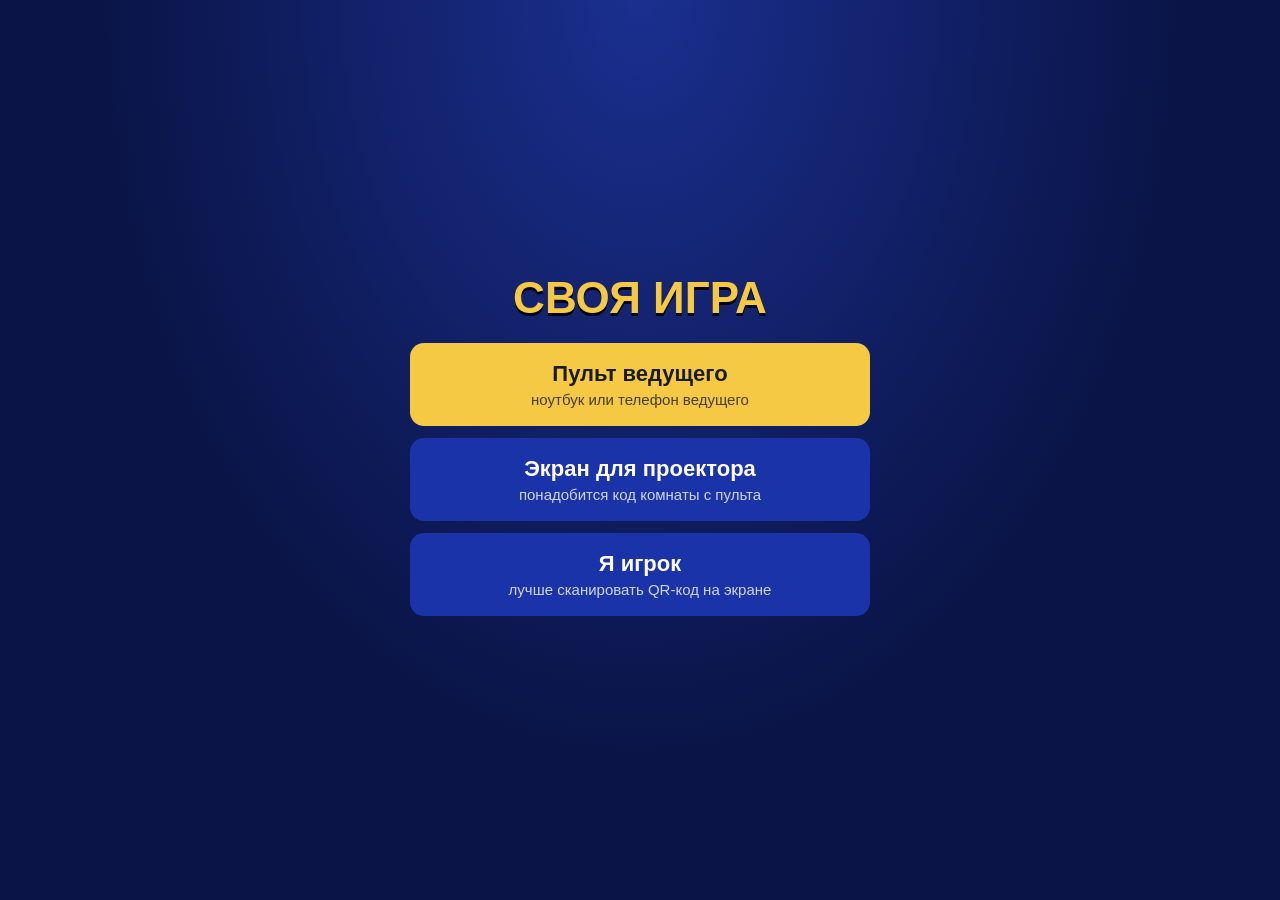
<file: svoya-igra/index.html>
<!doctype html>
<html lang="ru">
<head>
<meta charset="utf-8" />
<meta name="viewport" content="width=device-width, initial-scale=1" />
<meta name="robots" content="noindex" />
<title>Своя игра</title>
<link rel="stylesheet" href="style.css" />
<style>
  body { display: flex; align-items: center; justify-content: center; min-height: 100%; padding: 20px; font-size: 20px; }
  .box { max-width: 460px; width: 100%; text-align: center; }
  h1 { color: var(--gold); font-size: 44px; text-transform: uppercase; text-shadow: 0 3px 0 #000; margin: 0 0 20px; }
  a.btn { display: block; margin: 12px 0; padding: 18px; border-radius: 14px; background: var(--cell); color: #fff; text-decoration: none; font-weight: 700; font-size: 22px; }
  a.btn.gold { background: var(--gold); color: #1b1b1b; }
  a.btn small { display: block; font-weight: 400; font-size: 15px; opacity: 0.8; margin-top: 4px; }
</style>
</head>
<body>
  <div class="box">
    <h1>Своя игра</h1>
    <a class="btn gold" href="host.html">Пульт ведущего<small>ноутбук или телефон ведущего</small></a>
    <a class="btn" href="screen.html">Экран для проектора<small>понадобится код комнаты с пульта</small></a>
    <a class="btn" href="play.html">Я игрок<small>лучше сканировать QR-код на экране</small></a>
  </div>
</body>
</html>
</file>
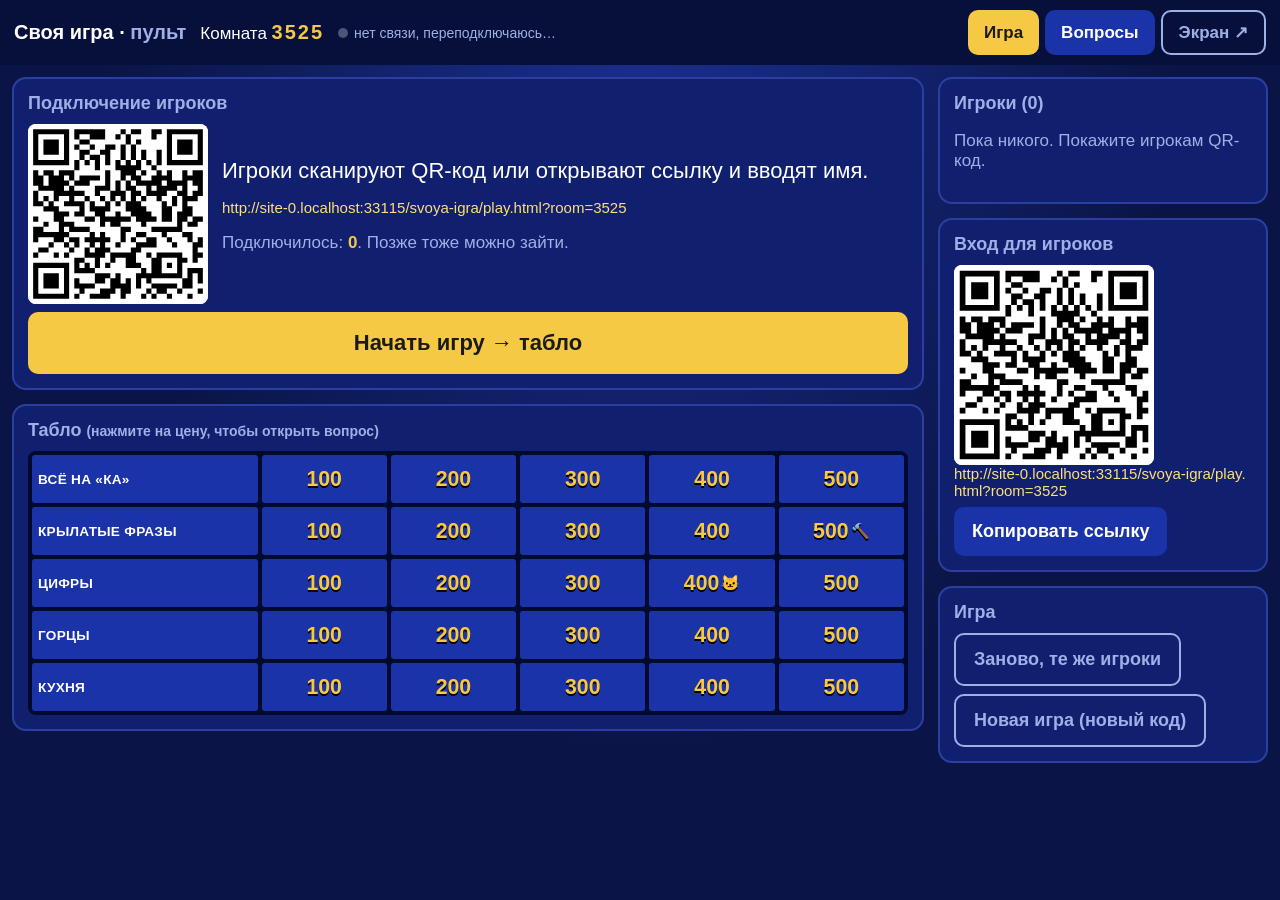
<file: svoya-igra/host.html>
<!doctype html>
<html lang="ru">
<head>
<meta charset="utf-8" />
<meta name="viewport" content="width=device-width, initial-scale=1" />
<meta name="robots" content="noindex" />
<title>Своя игра — пульт ведущего</title>
<link rel="stylesheet" href="style.css" />
<style>
  body { font-size: 17px; }
  header { display: flex; flex-wrap: wrap; align-items: center; gap: 8px 14px; padding: 10px 14px; background: #06103a; position: sticky; top: 0; z-index: 5; }
  header h1 { margin: 0; font-size: 20px; }
  header .room { font-size: 20px; font-weight: 800; color: var(--gold); letter-spacing: 0.1em; }
  header .grow { flex: 1; }
  header .status { font-size: 14px; }
  nav { display: flex; gap: 6px; }
  nav button.on { background: var(--gold); color: #1b1b1b; }
  main { padding: 12px; max-width: 1300px; margin: 0 auto; }
  .layout { display: grid; grid-template-columns: 1fr 330px; gap: 14px; align-items: start; }
  @media (max-width: 900px) { .layout { grid-template-columns: 1fr; } }
  .panel { background: var(--bg2); border: 2px solid #2b3fa0; border-radius: 14px; padding: 14px; margin-bottom: 14px; }
  .panel h2 { margin: 0 0 10px; font-size: 18px; color: var(--muted); font-weight: 600; }
  .qtitle { color: var(--gold); font-weight: 800; font-size: 20px; }
  .qtext { font-size: 24px; line-height: 1.3; margin: 8px 0 12px; }
  .answer { background: #0b5d2a; border: 2px solid var(--green); border-radius: 10px; padding: 10px 12px; font-size: 20px; margin-bottom: 12px; }
  .answer b { color: #b9ffcf; }
  .row { display: flex; flex-wrap: wrap; gap: 8px; margin-top: 8px; }
  .row button { padding: 14px 18px; font-size: 18px; }
  .big { font-size: 22px !important; padding: 18px 22px !important; flex: 1 1 auto; }
  .buzzer { font-size: 34px; font-weight: 800; color: var(--gold); margin: 6px 0; }
  .order { color: var(--muted); font-size: 17px; }
  .players .p { display: flex; align-items: center; gap: 6px; padding: 8px 0; border-bottom: 1px solid #2b3fa0; }
  .players .p .nm { flex: 1; overflow: hidden; text-overflow: ellipsis; white-space: nowrap; }
  .players .p .sc { color: var(--gold); font-weight: 800; min-width: 64px; text-align: right; }
  .players .p button { padding: 6px 9px; font-size: 14px; }
  .players .p.first { background: rgba(246, 201, 69, 0.15); }
  .players .p.wrong .nm { text-decoration: line-through; color: var(--red); }
  .qrbox { display: grid; grid-template-columns: 180px 1fr; gap: 14px; align-items: center; }
  @media (max-width: 520px) { .qrbox { grid-template-columns: 1fr; } .qrbox .qr { max-width: 220px; } }
  .link { word-break: break-all; font-size: 15px; color: var(--gold2); }
  .board .cell { font-size: 1.25em; min-height: 48px; }
  .board .theme { font-size: 0.8em; min-height: 48px; }
  @media (max-width: 600px) { .board { grid-template-columns: 1fr repeat(5, 1fr); } .board .theme { font-size: 0.62em; padding: 3px; } .board .cell { font-size: 0.95em; padding: 2px; } }
  table.final { width: 100%; border-collapse: collapse; }
  table.final td, table.final th { border-bottom: 1px solid #2b3fa0; padding: 8px 6px; text-align: left; vertical-align: top; }
  table.final button { padding: 6px 10px; font-size: 14px; }
  table.final button.sel { outline: 3px solid #fff; }
  /* редактор */
  .ed-theme { background: var(--bg2); border: 2px solid #2b3fa0; border-radius: 14px; padding: 12px; margin-bottom: 14px; }
  .ed-q { display: grid; grid-template-columns: 150px 1fr 1fr; gap: 8px; margin-top: 8px; align-items: start; }
  .ed-q .v { color: var(--gold); font-weight: 800; padding-top: 10px; }
  .ed-q textarea { min-height: 54px; resize: vertical; }
  @media (max-width: 640px) { .ed-q { grid-template-columns: 1fr; } .ed-q .v { padding-top: 0; } }
  label.l { display: block; color: var(--muted); font-size: 14px; margin: 6px 0 3px; }
  .qimg { display: block; max-width: 100%; max-height: 260px; border-radius: 10px; margin: 0 0 12px; background: #000; }
  .ed-img { max-width: 100%; max-height: 90px; border-radius: 6px; display: block; margin-top: 6px; }
  .special { font-size: 30px; font-weight: 900; color: var(--gold); letter-spacing: 0.04em; }
  .board .cell small { font-size: 0.7em; margin-left: 2px; }
  .ed-q select { padding: 8px; border-radius: 10px; }
  .toast { position: fixed; bottom: 16px; left: 50%; transform: translateX(-50%); background: var(--gold); color: #111; padding: 10px 18px; border-radius: 10px; font-weight: 700; z-index: 20; }
</style>
</head>
<body>
<header>
  <h1>Своя игра · <span class="muted">пульт</span></h1>
  <div>Комната <span class="room" id="room">····</span></div>
  <div class="status muted"><span class="dot" id="dot"></span><span id="status">подключаюсь…</span></div>
  <div class="grow"></div>
  <nav>
    <button id="tabGame" class="on">Игра</button>
    <button id="tabEdit">Вопросы</button>
    <button id="btnScreen" class="ghost" title="Открыть экран для проектора в новой вкладке">Экран ↗</button>
  </nav>
</header>
<div id="dup" class="hidden" style="background:var(--red);padding:10px 14px;font-weight:700">⚠ Этот пульт открыт ещё в одной вкладке или на другом устройстве. Закройте лишний, иначе игра будет сбиваться.</div>
<main>
  <section id="viewGame">
    <div class="layout">
      <div>
        <div class="panel" id="control"></div>
        <div class="panel"><h2>Табло <span class="muted" style="font-size:14px">(нажмите на цену, чтобы открыть вопрос)</span></h2><div id="board"></div></div>
      </div>
      <div>
        <div class="panel players"><h2>Игроки <span id="pcount"></span></h2><div id="players"></div></div>
        <div class="panel">
          <h2>Вход для игроков</h2>
          <div class="qr" id="qrSide" style="max-width:200px"></div>
          <div class="link" id="linkSide"></div>
          <div class="row">
            <button id="btnCopy">Копировать ссылку</button>
          </div>
        </div>
        <div class="panel">
          <h2>Игра</h2>
          <div class="row">
            <button id="btnRestart" class="ghost">Заново, те же игроки</button>
            <button id="btnNew" class="ghost">Новая игра (новый код)</button>
          </div>
        </div>
      </div>
    </div>
  </section>

  <section id="viewEdit" class="hidden">
    <div class="panel">
      <h2>Пакет вопросов</h2>
      <p class="muted" style="margin-top:0">Изменения сохраняются в этом браузере сразу и сразу попадают в игру.
        Чтобы перенести пакет на другой компьютер или приготовить несколько игр — «Скачать пакет» и потом «Загрузить пакет».</p>
      <label class="l">Название пакета</label>
      <input id="edTitle" />
      <div class="row">
        <button id="btnDownload" class="gold">Скачать пакет</button>
        <button id="btnUpload">Загрузить пакет</button>
        <button id="btnDefault" class="ghost">Вернуть стандартный пакет</button>
        <input type="file" id="fileUpload" accept=".json,application/json" class="hidden" />
        <input type="file" id="photoUpload" accept="image/*" class="hidden" />
      </div>
    </div>
    <div id="edThemes"></div>
    <div class="ed-theme">
      <h2 class="gold-text" style="margin:0 0 6px">Финал</h2>
      <label class="l">Тема финала (видна игрокам, когда они делают ставки)</label>
      <input id="edFinalTheme" />
      <label class="l">Вопрос финала</label>
      <textarea id="edFinalQ" style="min-height:70px"></textarea>
      <label class="l">Правильный ответ</label>
      <input id="edFinalA" />
    </div>
  </section>
</main>

<script src="lib/qrcode.js"></script>
<script src="lib/supabase.js"></script>
<script src="config.js"></script>
<script src="common.js"></script>
<script>
'use strict';
const { $, esc, store, VALUES } = SV;
const PACK_KEY = 'svoya_pack', STATE_KEY = 'svoya_host_state' + (SV.local ? '_local' : '');

let pack = null;   // вопросы
let S = null;      // состояние игры (хранится в localStorage)
let conn = null;
let presence = new Set(); // id игроков, которые сейчас на связи
const lastSeen = {};

// ---------- Пакет вопросов ----------
function normalizePack(p) {
  if (!p || typeof p !== 'object') throw new Error('это не пакет вопросов');
  const themes = Array.isArray(p.themes) ? p.themes : [];
  if (!themes.length) throw new Error('в файле нет тем');
  const out = { title: String(p.title || 'Пакет'), themes: [], final: {} };
  for (let t = 0; t < 5; t++) {
    const th = themes[t] || {};
    const qs = Array.isArray(th.questions) ? th.questions : [];
    out.themes.push({
      name: String(th.name || 'Тема ' + (t + 1)),
      questions: VALUES.map((v, i) => {
        const x = qs[i] || {};
        const type = x.type === 'cat' || x.type === 'auction' ? x.type : '';
        const img = typeof x.img === 'string' && /^(https?:\/\/|data:image\/|img\/)/.test(x.img) ? x.img : '';
        return { q: String(x.q || ''), a: String(x.a || ''), type, catTheme: type === 'cat' ? String(x.catTheme || '') : '', img, imgCredit: img ? String(x.imgCredit || '') : '' };
      }),
    });
  }
  const f = p.final || {};
  out.final = { theme: String(f.theme || ''), q: String(f.q || ''), a: String(f.a || '') };
  return out;
}
async function loadDefaultPack() {
  const r = await fetch('questions.json', { cache: 'no-store' });
  return normalizePack(await r.json());
}
function savePack() { store.set(PACK_KEY, pack); }
// пакет изменён вручную (редактор или загрузка файла) — тогда не подменяем его стандартным с сайта
function markCustom(on) { store.set(PACK_KEY + '_custom', !!on); }

// ---------- Состояние игры ----------
function newCode() { return String(Math.floor(1000 + Math.random() * 9000)); }
function freshState(room, players) {
  return {
    room, phase: 'lobby', players: players || [], removed: [], played: {},
    cur: null, round: 0, buzz: [], wrong: [], firstAt: 0, openUntil: 0,
    revealed: false, chooser: null, correctId: null, final: null,
    special: null, // кот в мешке / аукцион: {type, to, bet}
  };
}
function save() { store.set(STATE_KEY, S); }
// два игрока с одинаковым именем → «Али 2»
function uniqueName(name, id) {
  const taken = (n) => S.players.some((p) => p.id !== id && p.name.toLowerCase() === n.toLowerCase());
  let n = name, k = 2;
  while (taken(n)) n = name + ' ' + k++;
  return n;
}
function player(id) { return S.players.find((p) => p.id === id); }
function isOnline(id) { return SV.local || presence.has(id) || Date.now() - (lastSeen[id] || 0) < 8000; }
function curValue() { return S.cur ? VALUES[S.cur.i] : 0; }
function curQ() { return S.cur ? pack.themes[S.cur.t].questions[S.cur.i] : null; }

function publicState() {
  const q = curQ();
  const F = S.final;
  const fq = F && ['final_question', 'final_judge', 'final_results'].includes(S.phase);
  const fr = F && S.phase === 'final_results';
  return {
    t: 'state', room: S.room, phase: S.phase, round: S.round,
    players: S.players.map((p) => ({ id: p.id, name: p.name, score: p.score, online: isOnline(p.id) })),
    themes: pack.themes.map((t) => t.name),
    played: pack.themes.map((t, ti) => VALUES.map((v, i) => !!S.played[ti + '-' + i])),
    cur: S.cur ? {
      t: S.cur.t, i: S.cur.i, value: curValue(),
      theme: q.type === 'cat' && q.catTheme ? q.catTheme : pack.themes[S.cur.t].name,
      // пока кота не отдали и торги не закончились, текст вопроса никому не показываем
      text: S.phase === 'cat' || S.phase === 'auction' ? null : q.q,
      answer: S.revealed ? q.a : null,
      img: S.phase === 'cat' || S.phase === 'auction' ? null : imgRef(q.img),
      imgCredit: q.imgCredit || '',
      special: S.special ? { type: S.special.type, to: S.phase === 'special' || S.phase === 'reveal' ? S.special.to : null, bet: S.special.bet } : null,
    } : null,
    buzz: S.buzz, wrong: S.wrong, chooser: S.chooser, correct: S.correctId || null,
    timerLeft: S.phase === 'open' ? Math.max(0, S.openUntil - Date.now()) : null,
    final: F ? {
      theme: pack.final.theme, eligible: F.eligible,
      betDone: Object.keys(F.bets), ansDone: Object.keys(F.answers),
      text: fq ? pack.final.q : null, answer: fr ? pack.final.a : null,
      results: fr ? F.eligible.map((id) => ({ id, bet: F.bets[id] || 0, answer: F.answers[id] || '', ok: !!F.marks[id] })) : null,
    } : null,
  };
}
// Фото из файла (data:…) слишком большое, чтобы слать его каждые 4 секунды:
// в состоянии идёт только короткий ключ, а сама картинка — отдельным сообщением по запросу.
const imgKeys = {};
function imgRef(img) {
  if (!img || !img.startsWith('data:')) return img ? new URL(img, location.href).href : null;
  if (!imgKeys[img]) { let h = 5381; for (let k = 0; k < img.length; k += 7) h = ((h * 33) ^ img.charCodeAt(k)) >>> 0; imgKeys[img] = 'k' + h.toString(36) + img.length.toString(36); }
  return imgKeys[img];
}
let imgSentAt = {};
function sendImg(key) {
  if (!S.cur) return;
  const q = curQ();
  if (!q.img || imgRef(q.img) !== key) return;
  if (Date.now() - (imgSentAt[key] || 0) < 1500) return; // не чаще раза в 1,5 с
  imgSentAt[key] = Date.now();
  conn.send({ t: 'img', key, data: q.img });
}
function broadcast() { if (conn) conn.send(publicState()); }
function commit() { save(); broadcast(); render(); }

// ---------- Сообщения от игроков и экрана ----------
function onMsg(m) {
  if (!m || !m.t) return;
  if (m.id) lastSeen[m.id] = Date.now();
  switch (m.t) {
    case 'hi': broadcast(); break;
    case 'needimg': sendImg(m.key); break;
    case 'hello': {
      const name = String(m.name || '').trim().slice(0, 24);
      if (!m.id || !name) return;
      if (S.removed.includes(m.id)) { conn.send({ t: 'kicked', id: m.id }); return; }
      const p = player(m.id);
      const nm = uniqueName(name, m.id);
      if (p) p.name = nm;
      else if (S.players.length < 40) S.players.push({ id: m.id, name: nm, score: 0 });
      commit();
      break;
    }
    case 'buzz': onBuzz(m); break;
    case 'bet': {
      const F = S.final;
      if (S.phase !== 'final_bets' || !F || !F.eligible.includes(m.id)) return;
      const p = player(m.id); if (!p) return;
      F.bets[m.id] = Math.max(1, Math.min(Math.max(p.score, 1), Math.round(Number(m.amount) || 0)));
      commit();
      break;
    }
    case 'fans': {
      const F = S.final;
      if (S.phase !== 'final_question' || !F || !F.eligible.includes(m.id)) return;
      F.answers[m.id] = String(m.text || '').trim().slice(0, 200);
      commit();
      break;
    }
  }
}

// Кто первый — решает пульт: первое пришедшее сообщение в открытом раунде
function onBuzz(m) {
  if (m.round !== S.round || !player(m.id)) return;
  if (S.wrong.includes(m.id) || S.buzz.some((b) => b.id === m.id)) return;
  if (S.phase === 'open') {
    if (Date.now() > S.openUntil + 300) return; // время уже вышло
    S.phase = 'answering';
    S.firstAt = Date.now();
    S.buzz = [{ id: m.id, dt: 0 }];
    SV.beep('buzz');
    commit();
  } else if (S.phase === 'answering' && S.buzz.length < 10) {
    S.buzz.push({ id: m.id, dt: Date.now() - S.firstAt });
    commit();
  }
}

// ---------- Действия ведущего ----------
const A = {
  startBoard() { S.phase = 'board'; commit(); },
  pick(t, i) {
    if (!['board', 'lobby', 'reveal'].includes(S.phase)) return;
    const key = t + '-' + i;
    if (S.played[key] && !confirm('Этот вопрос уже сыгран. Открыть его снова?')) return;
    S.cur = { t, i }; S.revealed = false; S.buzz = []; S.wrong = []; S.correctId = null;
    const type = pack.themes[t].questions[i].type;
    S.special = type ? { type, to: type === 'auction' ? S.chooser : null, bet: VALUES[i] } : null;
    S.phase = type || 'question';
    if (type) SV.beep('good');
    commit();
  },
  open() {
    S.round++; S.phase = 'open'; S.buzz = []; S.openUntil = Date.now() + SV.BUZZ_MS;
    commit();
  },
  correct() {
    const b = S.buzz[0]; const p = b && player(b.id);
    if (p) { p.score += curValue(); S.chooser = p.id; S.correctId = p.id; }
    S.revealed = true; S.played[S.cur.t + '-' + S.cur.i] = true; S.phase = 'reveal';
    SV.beep('good');
    commit();
  },
  wrong() {
    const b = S.buzz[0]; const p = b && player(b.id);
    if (p) { p.score -= curValue(); S.wrong.push(p.id); }
    SV.beep('bad');
    const left = S.players.filter((x) => !S.wrong.includes(x.id) && isOnline(x.id));
    if (!left.length) { S.phase = 'timeout'; S.buzz = []; commit(); return; }
    A.open();
  },
  nobody() {
    S.revealed = true; S.played[S.cur.t + '-' + S.cur.i] = true; S.phase = 'reveal';
    commit();
  },
  reveal() { S.revealed = true; commit(); },
  cancel() { S.cur = null; S.special = null; S.phase = 'board'; S.buzz = []; S.wrong = []; S.revealed = false; commit(); },
  toBoard() { S.cur = null; S.special = null; S.phase = 'board'; S.buzz = []; S.wrong = []; S.revealed = false; commit(); },
  // кот в мешке: выбирающий отдаёт вопрос другому игроку
  catGive(id) { if (S.phase !== 'cat' || !player(id)) return; S.special.to = id; S.special.bet = curValue(); S.phase = 'special'; commit(); },
  // аукцион: кто выиграл торги и сколько поставил
  aucWho(id) { if (S.phase !== 'auction' || !player(id)) return; S.special.to = id; commit(); },
  aucAllIn() { const p = player(S.special.to); if (!p) return alert('Сначала выберите игрока'); S.special.bet = Math.max(p.score, curValue()); commit(); },
  aucGo() {
    const sp = S.special, p = player(sp.to);
    if (!p) return alert('Выберите, кто выиграл торги');
    const bet = Math.round(Number(sp.bet));
    if (!(bet > 0)) return alert('Укажите ставку');
    if (bet < curValue() && bet !== p.score && !confirm('Ставка меньше номинала (' + curValue() + ') и это не ва-банк. Всё равно продолжить?')) return;
    sp.bet = bet; S.phase = 'special'; commit();
  },
  spCorrect() {
    const p = player(S.special.to);
    if (p) { p.score += S.special.bet; S.chooser = p.id; S.correctId = p.id; }
    S.revealed = true; S.played[S.cur.t + '-' + S.cur.i] = true; S.phase = 'reveal'; SV.beep('good'); commit();
  },
  spWrong() {
    const p = player(S.special.to);
    if (p) p.score -= S.special.bet;
    S.revealed = true; S.played[S.cur.t + '-' + S.cur.i] = true; S.phase = 'reveal'; SV.beep('bad'); commit();
  },
  startFinal() {
    const el = S.players.filter((p) => p.score > 0).map((p) => p.id);
    if (!el.length) { alert('В финал проходят игроки с плюсом на счету, а таких сейчас нет.'); return; }
    if (!confirm('Начать финал? Участвуют игроков: ' + el.length + '.')) return;
    S.cur = null; S.buzz = []; S.wrong = [];
    S.final = { eligible: el, bets: {}, answers: {}, marks: {} };
    S.phase = 'final_bets';
    commit();
  },
  cancelFinal() { if (!confirm('Отменить финал и вернуться к табло?')) return; S.final = null; S.phase = 'board'; commit(); },
  finalQ() {
    const F = S.final;
    const miss = F.eligible.filter((id) => !(id in F.bets));
    if (miss.length && !confirm('Ещё не сделали ставку: ' + miss.map((id) => (player(id) || {}).name).join(', ') + '.\nИх ставка будет 0. Показать вопрос?')) return;
    miss.forEach((id) => (F.bets[id] = 0));
    F.eligible.forEach((id) => { const p = player(id); if (p) F.bets[id] = Math.min(F.bets[id], Math.max(p.score, 0)); });
    S.phase = 'final_question'; commit();
  },
  finalClose() { S.phase = 'final_judge'; commit(); },
  mark(id, ok) { S.final.marks[id] = ok; commit(); },
  finalDone() {
    const F = S.final;
    F.eligible.forEach((id) => {
      const p = player(id); if (!p) return;
      p.score += F.marks[id] ? F.bets[id] || 0 : -(F.bets[id] || 0);
    });
    S.phase = 'final_results'; SV.beep('good'); commit();
  },
  addScore(id, d) { const p = player(id); if (p) { p.score += d; commit(); } },
  setScore(id) {
    const p = player(id); if (!p) return;
    const v = prompt('Новый счёт игрока «' + p.name + '»:', p.score);
    if (v == null) return;
    const n = parseInt(String(v).replace(/[^\d-]/g, ''), 10);
    if (isNaN(n)) return;
    p.score = n; commit();
  },
  remove(id) {
    const p = player(id); if (!p) return;
    if (!confirm('Удалить игрока «' + p.name + '»?')) return;
    S.players = S.players.filter((x) => x.id !== id);
    S.removed.push(id);
    S.buzz = S.buzz.filter((b) => b.id !== id);
    if (S.final) S.final.eligible = S.final.eligible.filter((x) => x !== id);
    if (S.chooser === id) S.chooser = null;
    if (S.special && S.special.to === id) { S.special.to = null; if (S.phase === 'special') S.phase = S.special.type; }
    if (S.phase === 'answering' && !S.buzz.length) { S.phase = 'open'; S.openUntil = Date.now() + SV.BUZZ_MS; S.round++; }
    conn.send({ t: 'kicked', id });
    commit();
  },
};

// ---------- Отрисовка ----------
function nameOf(id) { const p = player(id); return p ? p.name : '?'; }
function fmtDt(ms) { return '+' + (ms / 1000).toFixed(2).replace('.', ',') + ' с'; }

function renderControl() {
  const el = $('#control');
  const q = curQ();
  const v = curValue();
  const head = S.cur ? `<div class="qtitle">${esc(q.type === 'cat' && q.catTheme ? q.catTheme : pack.themes[S.cur.t].name)} · ${v}</div><div class="qtext">${esc(q.q) || '<span class="muted">(вопрос не заполнен)</span>'}</div>${q.img ? `<img class="qimg" src="${esc(q.img)}" alt="" />` + (q.imgCredit ? `<div class="muted" style="font-size:12px;margin:-8px 0 10px">${esc(q.imgCredit)}</div>` : '') : ''}
      <div class="answer">Ответ: <b>${esc(q.a)}</b> ${S.revealed ? '<span class="muted">(виден на экране)</span>' : '<span class="muted">(видите только вы)</span>'}</div>` : '';
  const timer = `<div class="timerbar"><div id="tfill"></div></div>`;
  let h = '';
  switch (S.phase) {
    case 'lobby':
      h = `<h2>Подключение игроков</h2>
        <div class="qrbox"><div class="qr">${SV.qrSvg(playUrl())}</div>
        <div><div style="font-size:22px">Игроки сканируют QR-код или открывают ссылку и вводят имя.</div>
        <p class="link">${esc(playUrl())}</p>
        <p class="muted">Подключилось: <b class="gold-text">${S.players.length}</b>. Позже тоже можно зайти.</p></div></div>
        <div class="row"><button class="gold big" data-a="startBoard">Начать игру → табло</button></div>`;
      break;
    case 'board': {
      const left = 25 - Object.keys(S.played).length;
      h = `<h2>Выбор вопроса</h2>
        <div style="font-size:22px">${S.chooser ? 'Выбирает: <b class="gold-text">' + esc(nameOf(S.chooser)) + '</b>' : 'Выберите вопрос на табло ниже.'}</div>
        <p class="muted">Осталось вопросов: ${left}</p>
        <div class="row"><button class="${left ? 'ghost' : 'gold big'}" data-a="startFinal">Финал →</button></div>`;
      break;
    }
    case 'question':
      h = head + `<p class="muted">Прочитайте вопрос вслух. Кнопки у игроков пока серые — кто нажмёт сейчас, получит фальстарт.</p>
        <div class="row"><button class="gold big" data-a="open">Принимаю ответы (10 с)</button></div>
        <div class="row"><button data-a="reveal">Показать ответ</button><button data-a="nobody">Никто не ответил</button><button class="ghost" data-a="cancel">Отменить вопрос</button></div>`;
      break;
    case 'open':
      h = head + timer + `<div class="buzzer" style="color:var(--green)">Кнопки открыты — ждём нажатия…</div>
        ${S.wrong.length ? '<div class="order">Уже ошиблись: ' + S.wrong.map((id) => esc(nameOf(id))).join(', ') + '</div>' : ''}
        <div class="row"><button data-a="nobody">Никто не ответил</button><button data-a="reveal">Показать ответ</button></div>`;
      break;
    case 'answering': {
      const [first, ...rest] = S.buzz;
      h = head + `<div class="buzzer">Отвечает: ${esc(nameOf(first.id))}</div>
        ${rest.length ? '<div class="order">Следом нажали: ' + rest.map((b, k) => (k + 2) + '. ' + esc(nameOf(b.id)) + ' <span class="muted">' + fmtDt(b.dt) + '</span>').join(' · ') + '</div>' : ''}
        <div class="row"><button class="green big" data-a="correct">Верно +${v}</button><button class="red big" data-a="wrong">Неверно −${v}</button></div>
        <div class="row"><button data-a="reveal">Показать ответ</button><button data-a="nobody">Никто не ответил</button></div>`;
      break;
    }
    case 'timeout':
      h = head + `<div class="buzzer" style="color:var(--muted)">${S.players.length && S.players.every((p) => S.wrong.includes(p.id) || !isOnline(p.id)) ? 'Ответить больше некому' : 'Время вышло — никто не нажал'}</div>
        <div class="row"><button class="gold big" data-a="nobody">Никто не ответил — показать ответ</button><button data-a="open">Открыть ещё 10 с</button></div>`;
      break;
    case 'cat': {
      const others = S.players.filter((p) => p.id !== S.chooser);
      const list = others.length ? others : S.players;
      h = `<div class="special">🐱 КОТ В МЕШКЕ</div>
        <div class="qtitle">Тема кота: ${esc(q.catTheme || pack.themes[S.cur.t].name)} · ${v}</div>
        <p>${S.chooser ? '<b class="gold-text">' + esc(nameOf(S.chooser)) + '</b> отдаёт вопрос другому игроку.' : 'Ведущий отдаёт вопрос игроку.'} Кому?</p>
        <div class="row">${list.map((p) => `<button class="gold" data-a="catGive" data-id="${esc(p.id)}">${esc(p.name)}</button>`).join('') || '<span class="muted">Нет игроков</span>'}</div>
        <div class="qtext muted" style="font-size:17px;margin-top:14px">Вопрос (пока видите только вы): ${esc(q.q)}<br>Ответ: ${esc(q.a)}</div>
        <div class="row"><button class="ghost" data-a="cancel">Отменить вопрос</button></div>`;
      break;
    }
    case 'auction': {
      const sp = S.special;
      h = `<div class="special">🔨 АУКЦИОН</div>
        <div class="qtitle">${esc(pack.themes[S.cur.t].name)} · номинал ${v}</div>
        <p class="muted">Игроки торгуются вслух: ставка не меньше ${v}, или ва-банк (весь счёт). Кто выиграл торги?</p>
        <div class="row">${S.players.map((p) => `<button class="${sp.to === p.id ? 'gold' : ''}" data-a="aucWho" data-id="${esc(p.id)}">${esc(p.name)} <span style="opacity:.75">${SV.money(p.score)}</span></button>`).join('')}</div>
        <div class="row" style="align-items:center"><span>Ставка:</span><input id="aucBet" type="number" inputmode="numeric" min="1" value="${sp.bet}" style="max-width:160px" />
          <button data-a="aucAllIn">Ва-банк</button></div>
        <div class="row"><button class="gold big" data-a="aucGo">Задать вопрос</button><button class="ghost" data-a="cancel">Отменить вопрос</button></div>
        <div class="qtext muted" style="font-size:17px;margin-top:14px">Вопрос (пока видите только вы): ${esc(q.q)}<br>Ответ: ${esc(q.a)}</div>`;
      break;
    }
    case 'special': {
      const sp = S.special;
      h = `<div class="special">${sp.type === 'cat' ? '🐱 КОТ В МЕШКЕ' : '🔨 АУКЦИОН'}</div>` + head.replace(`· ${v}</div>`, `· ставка ${sp.bet}</div>`) +
        `<div class="buzzer">Отвечает: ${esc(nameOf(sp.to))}</div>
        <p class="muted">Остальные не жмут — отвечает только этот игрок.</p>
        <div class="row"><button class="green big" data-a="spCorrect">Верно +${sp.bet}</button><button class="red big" data-a="spWrong">Неверно −${sp.bet}</button></div>
        <div class="row"><button data-a="reveal">Показать ответ</button></div>`;
      break;
    }
    case 'reveal':
      h = head + `<div class="row"><button class="gold big" data-a="toBoard">К табло</button></div>`;
      break;
    case 'final_bets': {
      const F = S.final;
      h = `<div class="qtitle">ФИНАЛ · тема: ${esc(pack.final.theme)}</div>
        <p>Игроки с плюсом на счету делают ставки на телефонах.</p>
        <table class="final"><tr><th>Игрок</th><th>Счёт</th><th>Ставка</th></tr>
        ${F.eligible.map((id) => `<tr><td>${esc(nameOf(id))}</td><td class="gold-text">${SV.money((player(id) || {}).score || 0)}</td><td>${id in F.bets ? '<b>' + F.bets[id] + '</b>' : '<span class="muted">ждём…</span>'}</td></tr>`).join('')}</table>
        <div class="row"><button class="gold big" data-a="finalQ">Показать финальный вопрос</button><button class="ghost" data-a="cancelFinal">Отменить финал</button></div>`;
      break;
    }
    case 'final_question':
    case 'final_judge': {
      const F = S.final, judge = S.phase === 'final_judge';
      h = `<div class="qtitle">ФИНАЛ · ${esc(pack.final.theme)}</div><div class="qtext">${esc(pack.final.q)}</div>
        <div class="answer">Ответ: <b>${esc(pack.final.a)}</b></div>
        <table class="final"><tr><th>Игрок</th><th>Ставка</th><th>Ответ</th>${judge ? '<th>Отметка</th>' : ''}</tr>
        ${F.eligible.map((id) => `<tr><td>${esc(nameOf(id))}</td><td>${F.bets[id] || 0}</td><td>${id in F.answers ? '<b>' + (esc(F.answers[id]) || '<span class="muted">(пусто)</span>') + '</b>' : '<span class="muted">пишет…</span>'}</td>
          ${judge ? `<td><button class="green ${F.marks[id] === true ? 'sel' : ''}" data-a="mark" data-id="${esc(id)}" data-ok="1">Верно</button>
          <button class="red ${F.marks[id] === false ? 'sel' : ''}" data-a="mark" data-id="${esc(id)}" data-ok="0">Неверно</button></td>` : ''}</tr>`).join('')}</table>
        <div class="row">${judge
          ? `<button class="gold big" data-a="finalDone" ${F.eligible.every((id) => id in F.marks) ? '' : 'disabled'}>Подвести итоги</button>`
          : '<button class="gold big" data-a="finalClose">Закончить приём ответов</button>'}</div>`;
      break;
    }
    case 'final_results': {
      const top = [...S.players].sort((a, b) => b.score - a.score);
      h = `<div class="qtitle">ИТОГИ ИГРЫ</div><div class="answer">Ответ финала: <b>${esc(pack.final.a)}</b></div>
        <ol style="font-size:22px">${top.map((p) => `<li>${esc(p.name)} — <b class="gold-text">${SV.money(p.score)}</b></li>`).join('')}</ol>
        <div class="row"><button class="ghost" data-a="toBoard">Вернуться к табло</button></div>`;
      break;
    }
  }
  el.innerHTML = h;
  tick();
}

function renderBoard() {
  let h = '<div class="board">';
  pack.themes.forEach((t, ti) => {
    h += `<div class="theme">${esc(t.name)}</div>`;
    VALUES.forEach((v, i) => {
      const played = S.played[ti + '-' + i];
      const cur = S.cur && S.cur.t === ti && S.cur.i === i;
      h += `<button class="cell ${played ? 'played' : ''} ${cur ? 'current' : ''}" data-a="pick" data-t="${ti}" data-i="${i}">${v}${t.questions[i].type === 'cat' ? '<small title="Кот в мешке">🐱</small>' : t.questions[i].type === 'auction' ? '<small title="Аукцион">🔨</small>' : ''}${t.questions[i].img ? '<small title="Фото-вопрос">📷</small>' : ''}</button>`;
    });
  });
  $('#board').innerHTML = h + '</div>';
}

function renderPlayers() {
  const first = S.buzz[0] && S.buzz[0].id;
  $('#pcount').textContent = '(' + S.players.length + ')';
  $('#players').innerHTML = S.players.length ? S.players.map((p) => `
    <div class="p ${p.id === first ? 'first' : ''} ${S.wrong.includes(p.id) ? 'wrong' : ''}">
      <span class="dot ${isOnline(p.id) ? 'on' : ''}" title="${isOnline(p.id) ? 'на связи' : 'не на связи'}"></span>
      <span class="nm">${esc(p.name)}</span>
      <span class="sc">${SV.money(p.score)}</span>
      <button data-a="addScore" data-id="${esc(p.id)}" data-d="-100" title="−100">−</button>
      <button data-a="addScore" data-id="${esc(p.id)}" data-d="100" title="+100">+</button>
      <button data-a="setScore" data-id="${esc(p.id)}" title="Изменить счёт">✎</button>
      <button class="red" data-a="remove" data-id="${esc(p.id)}" title="Удалить игрока">✕</button>
    </div>`).join('') : '<p class="muted">Пока никого. Покажите игрокам QR-код.</p>';
}

function playUrl() { return SV.pageUrl('play.html', S.room); }
function render() {
  $('#room').textContent = S.room;
  renderControl(); renderBoard(); renderPlayers();
  const url = playUrl();
  if ($('#linkSide').textContent !== url) { $('#linkSide').textContent = url; $('#qrSide').innerHTML = SV.qrSvg(url); }
}

// таймер 10 секунд
function tick() {
  if (S.phase === 'open') {
    const left = S.openUntil - Date.now();
    const f = $('#tfill'); if (f) f.style.width = Math.max(0, (left / SV.BUZZ_MS) * 100) + '%';
    if (left <= 0) { S.phase = 'timeout'; commit(); }
  }
}
setInterval(tick, 200);
setInterval(broadcast, 4000); // на случай, если кто-то пропустил сообщение
setInterval(() => renderPlayers(), 5000); // обновить «на связи»

// кнопки пульта
let lastClick = 0;
document.addEventListener('click', (e) => {
  SV.unlockAudio();
  const b = e.target.closest('[data-a]');
  if (!b || b.disabled) return;
  const a = b.dataset.a, d = b.dataset;
  if (a !== 'addScore') {
    if (Date.now() - lastClick < 450) return;
    lastClick = Date.now();
  }
  if (a === 'pick') A.pick(+d.t, +d.i);
  else if (a === 'mark') A.mark(d.id, d.ok === '1');
  else if (a === 'addScore') A.addScore(d.id, +d.d);
  else if (a === 'setScore' || a === 'remove' || a === 'catGive' || a === 'aucWho') A[a](d.id);
  else if (A[a]) A[a]();
});

function toast(t) {
  const d = document.createElement('div'); d.className = 'toast'; d.textContent = t;
  document.body.appendChild(d); setTimeout(() => d.remove(), 2200);
}

$('#btnCopy').onclick = () => {
  const url = playUrl();
  (navigator.clipboard ? navigator.clipboard.writeText(url) : Promise.reject()).then(() => toast('Ссылка скопирована'), () => prompt('Скопируйте ссылку:', url));
};
$('#btnScreen').onclick = () => window.open(SV.pageUrl('screen.html', S.room), '_blank');
$('#btnRestart').onclick = () => {
  if (!confirm('Начать заново с теми же игроками? Счёт обнулится, все вопросы снова откроются.')) return;
  const players = S.players.map((p) => ({ ...p, score: 0 }));
  const removed = S.removed;
  const round = S.round;
  S = freshState(S.room, players); S.removed = removed; S.round = round; S.phase = 'board';
  commit();
};
$('#btnNew').onclick = () => {
  if (!confirm('Создать новую игру с новым кодом комнаты? Текущие игроки и счёт будут удалены.')) return;
  store.set(STATE_KEY, freshState(newCode()));
  location.reload();
};

document.addEventListener('input', (e) => {
  if (e.target.id === 'aucBet' && S.special) { S.special.bet = Number(e.target.value) || 0; save(); }
});

// ---------- Вкладки ----------
function showTab(edit) {
  $('#viewGame').classList.toggle('hidden', edit);
  $('#viewEdit').classList.toggle('hidden', !edit);
  $('#tabGame').classList.toggle('on', !edit);
  $('#tabEdit').classList.toggle('on', edit);
  if (edit) renderEditor();
}
$('#tabGame').onclick = () => showTab(false);
$('#tabEdit').onclick = () => showTab(true);

// ---------- Редактор вопросов ----------
let edTimer = null;
function packChanged() {
  savePack(); markCustom(true);
  clearTimeout(edTimer);
  edTimer = setTimeout(() => { broadcast(); render(); }, 600);
}
function renderEditor() {
  $('#edTitle').value = pack.title;
  $('#edThemes').innerHTML = pack.themes.map((t, ti) => `
    <div class="ed-theme">
      <label class="l">Тема ${ti + 1}</label>
      <input data-ed="theme" data-t="${ti}" value="${esc(t.name)}" style="font-weight:700" />
      ${t.questions.map((q, i) => `
        <div class="ed-q"><div class="v">${VALUES[i]}
            <select data-ed="type" data-t="${ti}" data-i="${i}" title="Тип вопроса">
              <option value="" ${!q.type ? 'selected' : ''}>обычный</option>
              <option value="cat" ${q.type === 'cat' ? 'selected' : ''}>🐱 кот</option>
              <option value="auction" ${q.type === 'auction' ? 'selected' : ''}>🔨 аукцион</option>
            </select>
            ${q.type === 'cat' ? `<input data-ed="catTheme" data-t="${ti}" data-i="${i}" placeholder="Тема кота" value="${esc(q.catTheme)}" style="margin-top:6px;font-size:14px;padding:6px" />` : ''}
            <button type="button" data-ph="${ti}-${i}" style="margin-top:6px;padding:6px 8px;font-size:14px">📷 ${q.img ? 'Другое фото' : 'Фото'}</button>
            ${q.img ? `<img class="ed-img" src="${esc(q.img)}" alt="" /><button type="button" data-phdel="${ti}-${i}" class="ghost" style="margin-top:4px;padding:4px 8px;font-size:13px">Убрать фото</button>` : ''}</div>
          <textarea data-ed="q" data-t="${ti}" data-i="${i}" placeholder="Вопрос">${esc(q.q)}</textarea>
          <textarea data-ed="a" data-t="${ti}" data-i="${i}" placeholder="Ответ">${esc(q.a)}</textarea></div>`).join('')}
    </div>`).join('');
  $('#edFinalTheme').value = pack.final.theme;
  $('#edFinalQ').value = pack.final.q;
  $('#edFinalA').value = pack.final.a;
}
$('#viewEdit').addEventListener('input', (e) => {
  const el = e.target, d = el.dataset;
  if (el.id === 'edTitle') pack.title = el.value;
  else if (el.id === 'edFinalTheme') pack.final.theme = el.value;
  else if (el.id === 'edFinalQ') pack.final.q = el.value;
  else if (el.id === 'edFinalA') pack.final.a = el.value;
  else if (d.ed === 'theme') pack.themes[+d.t].name = el.value;
  else if (d.ed === 'q') pack.themes[+d.t].questions[+d.i].q = el.value;
  else if (d.ed === 'a') pack.themes[+d.t].questions[+d.i].a = el.value;
  else if (d.ed === 'catTheme') pack.themes[+d.t].questions[+d.i].catTheme = el.value;
  else if (d.ed === 'type') { const qq = pack.themes[+d.t].questions[+d.i]; qq.type = el.value; if (qq.type !== 'cat') qq.catTheme = ''; packChanged(); renderEditor(); return; }
  else return;
  packChanged();
});
// ---- фото к вопросу: с компьютера (уменьшаем) или по ссылке
let photoFor = null;
$('#viewEdit').addEventListener('click', (e) => {
  const b = e.target.closest('[data-ph],[data-phdel]');
  if (!b) return;
  const [t, i] = (b.dataset.ph || b.dataset.phdel).split('-').map(Number);
  const q = pack.themes[t].questions[i];
  if (b.dataset.phdel) { q.img = ''; q.imgCredit = ''; packChanged(); renderEditor(); return; }
  const url = prompt('Вставьте ССЫЛКУ на фото из интернета.\nИли нажмите «Отмена», чтобы выбрать фото с компьютера/телефона.', q.img && !q.img.startsWith('data:') ? q.img : '');
  if (url && url.trim()) {
    if (!/^https?:\/\//.test(url.trim())) return alert('Ссылка должна начинаться с http:// или https://');
    q.img = url.trim(); q.imgCredit = ''; packChanged(); renderEditor(); return;
  }
  photoFor = q; $('#photoUpload').click();
});
$('#photoUpload').onchange = async (e) => {
  const f = e.target.files[0]; e.target.value = '';
  if (!f || !photoFor) return;
  try {
    photoFor.img = await shrinkImage(f); photoFor.imgCredit = '';
    if (!photoFor.q.trim()) photoFor.q = 'Что изображено на фото?';
    packChanged(); renderEditor(); toast('Фото добавлено');
  } catch (err) { alert('Не удалось открыть фото: ' + err.message); }
};
// уменьшить фото до ~900 px и сжать в JPEG, чтобы оно быстро доходило до телефонов
function shrinkImage(file) {
  return new Promise((resolve, reject) => {
    const img = new Image();
    img.onload = () => {
      let max = 900, quality = 0.75, out = '';
      for (let k = 0; k < 6; k++) {
        const sc = Math.min(1, max / Math.max(img.width, img.height));
        const c = document.createElement('canvas');
        c.width = Math.round(img.width * sc); c.height = Math.round(img.height * sc);
        c.getContext('2d').drawImage(img, 0, 0, c.width, c.height);
        out = c.toDataURL('image/jpeg', quality);
        if (out.length < 160000) break;
        max = Math.round(max * 0.8); quality = Math.max(0.5, quality - 0.08);
      }
      URL.revokeObjectURL(img.src);
      resolve(out);
    };
    img.onerror = () => reject(new Error('это не картинка'));
    img.src = URL.createObjectURL(file);
  });
}

$('#btnDownload').onclick = () => {
  const blob = new Blob([JSON.stringify(pack, null, 2)], { type: 'application/json' });
  const a = document.createElement('a');
  a.href = URL.createObjectURL(blob);
  a.download = (pack.title || 'пакет').replace(/[\\/:*?"<>|]+/g, '_') + '.json';
  document.body.appendChild(a); a.click(); a.remove();
  setTimeout(() => URL.revokeObjectURL(a.href), 2000);
};
$('#btnUpload').onclick = () => $('#fileUpload').click();
$('#fileUpload').onchange = async (e) => {
  const f = e.target.files[0]; e.target.value = '';
  if (!f) return;
  try {
    pack = normalizePack(JSON.parse(await f.text()));
    savePack(); markCustom(true); renderEditor(); broadcast(); render();
    toast('Пакет «' + pack.title + '» загружен');
  } catch (err) { alert('Не удалось загрузить пакет: ' + err.message); }
};
$('#btnDefault').onclick = async () => {
  if (!confirm('Заменить текущие вопросы стандартным пакетом? Сначала можно «Скачать пакет», чтобы не потерять свои.')) return;
  pack = await loadDefaultPack(); savePack(); markCustom(false); renderEditor(); broadcast(); render();
};

// ---------- Запуск ----------
SV.keepAwake();
(async function init() {
  try { pack = store.get(PACK_KEY, null) && store.get(PACK_KEY + '_custom', false) ? normalizePack(store.get(PACK_KEY)) : await loadDefaultPack(); }
  catch (e) { alert('Не удалось загрузить вопросы: ' + e.message); return; }
  savePack();
  S = store.get(STATE_KEY, null) || freshState(newCode());
  save();
  render();
  conn = SV.connect(S.room, {
    key: 'host-' + SV.uid(),
    meta: { role: 'host' },
    onMsg,
    onPresence(ps) {
      const s = new Set();
      let hosts = 0;
      Object.values(ps).forEach((metas) => metas.forEach((m) => { if (m.role === 'player' && m.pid) s.add(m.pid); if (m.role === 'host') hosts++; }));
      $('#dup').classList.toggle('hidden', hosts < 2);
      presence = s; renderPlayers(); broadcast();
    },
    onStatus(st) {
      $('#status').textContent = (SV.local ? 'тестовый режим · ' : '') + SV.statusText(st);
      $('#dot').classList.toggle('on', st === 'ok');
      if (st === 'ok') broadcast();
    },
  });
})();
</script>
</body>
</html>
</file>
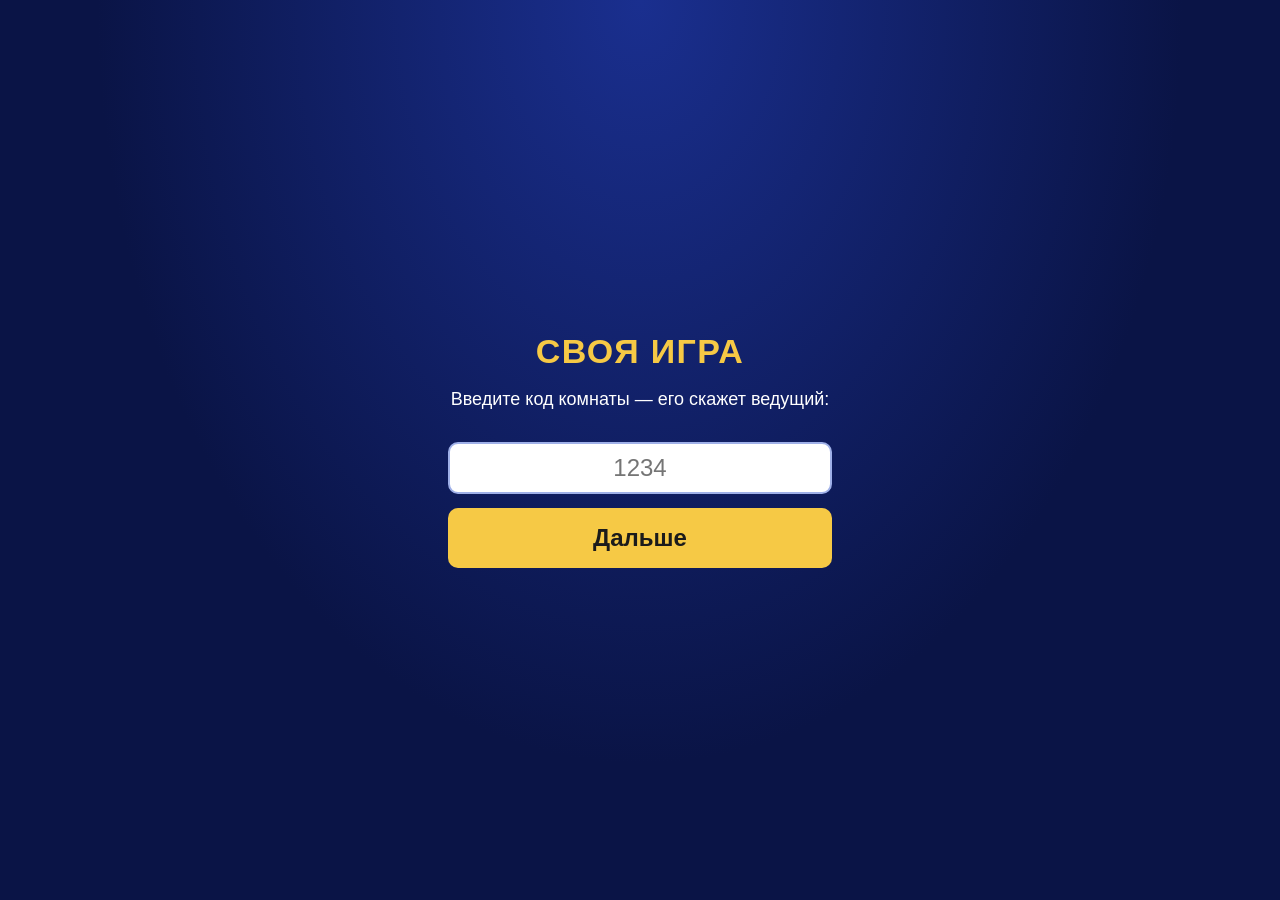
<file: svoya-igra/play.html>
<!doctype html>
<html lang="ru">
<head>
<meta charset="utf-8" />
<meta name="viewport" content="width=device-width, initial-scale=1, maximum-scale=1, user-scalable=no, viewport-fit=cover" />
<meta name="theme-color" content="#0a1446" />
<meta name="robots" content="noindex" />
<title>Своя игра — игрок</title>
<link rel="stylesheet" href="style.css" />
<style>
  html, body { height: 100%; overflow: hidden; overscroll-behavior: none; }
  body { display: flex; flex-direction: column; font-size: 18px; user-select: none; -webkit-user-select: none; }
  .form { margin: auto; width: 100%; max-width: 420px; padding: 24px 18px; text-align: center; }
  .form h1 { color: var(--gold); font-size: 34px; margin: 0 0 6px; text-transform: uppercase; letter-spacing: 0.04em; }
  .form input { font-size: 24px; text-align: center; margin: 14px 0; user-select: text; -webkit-user-select: text; }
  .form button { width: 100%; font-size: 24px; padding: 16px; }
  .top { display: flex; align-items: center; gap: 10px; padding: calc(8px + env(safe-area-inset-top)) 14px 8px; background: #06103a; }
  .top .nm { flex: 1; font-weight: 700; font-size: 20px; overflow: hidden; text-overflow: ellipsis; white-space: nowrap; }
  .top .sc { color: var(--gold); font-weight: 800; font-size: 30px; }
  .info { text-align: center; padding: 4px 12px; font-size: 16px; color: var(--muted); }
  .info:empty { display: none; }
  .strip { display: flex; gap: 6px; overflow-x: auto; padding: 6px 10px; background: #081245; scrollbar-width: none; }
  .strip .c { flex: 0 0 auto; padding: 2px 10px; border-radius: 8px; background: var(--bg2); border: 2px solid #2b3fa0; font-size: 13px; text-align: center; line-height: 1.2; }
  .strip .c b { display: block; color: var(--gold); font-size: 16px; }
  .strip .c.me { border-color: var(--gold2); }
  .strip .c.first { background: var(--gold); color: #1b1b1b; } .strip .c.first b { color: #1b1b1b; }
  .strip .c.wrong { border-color: var(--red); opacity: 0.7; }
  .strip .c.off { opacity: 0.45; }
  #view { flex: 1 1 auto; min-height: 0; overflow-y: auto; padding: 8px 12px; display: flex; flex-direction: column; text-align: center; user-select: text; -webkit-user-select: text; }
  #view > .mid { margin: auto 0; }
  #view .board { font-size: 11px; grid-template-columns: minmax(70px, 1.6fr) repeat(5, 1fr); gap: 3px; padding: 3px; }
  #view .board .theme { font-size: 10px; min-height: 34px; padding: 3px 4px; overflow-wrap: anywhere; }
  #view .board .cell { font-size: 15px; min-height: 34px; padding: 2px; }
  #view .qh { color: var(--gold); font-weight: 800; text-transform: uppercase; font-size: 15px; letter-spacing: 0.03em; }
  #view .qt { font-size: 22px; line-height: 1.3; font-weight: 700; margin: 8px 0; }
  #view .ans { font-size: 19px; background: #0b5d2a; border: 2px solid var(--green); border-radius: 10px; padding: 8px; margin-top: 8px; }
  #view .ans b { color: #b9ffcf; }
  #view .who { font-size: 28px; color: var(--gold); font-weight: 900; }
  #view .lbl { font-size: 13px; color: var(--muted); text-transform: uppercase; margin-top: 8px; }
  #view .ord { font-size: 15px; color: var(--muted); }
  #view .big { font-size: 24px; font-weight: 700; }
  #view .qimg { display: block; margin: 6px auto; max-width: 100%; max-height: 32vh; border-radius: 10px; }
  #view .sp-title { font-size: 30px; margin: 4px 0; }
  .wrap { flex: 0 0 auto; height: 36vh; min-height: 150px; display: flex; padding: 0 12px calc(12px + env(safe-area-inset-bottom)); }
  #btn {
    flex: 1; border-radius: 28px; font-size: 11vw; font-weight: 900; line-height: 1.1;
    display: flex; flex-direction: column; align-items: center; justify-content: center; gap: 12px;
    background: var(--grey); color: #cfd5ea; border: 6px solid rgba(255,255,255,0.15);
    touch-action: manipulation; padding: 10px; text-transform: uppercase;
    transition: background 0.08s, transform 0.05s;
  }
  #btn:hover { background: var(--grey); }
  #btn small { font-size: 4.6vw; font-weight: 700; text-transform: none; }
  #btn.green { background: var(--green); color: #fff; border-color: #8dffb9; box-shadow: 0 0 40px rgba(31,191,91,0.6); }
  #btn.green:active { transform: scale(0.97); }
  #btn.red { background: var(--red); color: #fff; }
  #btn.gold { background: var(--gold); color: #1b1b1b; border-color: #fff; }
  #btn.wait { background: #3d5ad8; color: #fff; }
  @media (min-width: 700px) { #btn { font-size: 64px; } #btn small { font-size: 26px; } #view .qt { font-size: 30px; } #view .board { font-size: 15px; } #view .board .cell { font-size: 24px; } #view .board .theme { font-size: 14px; } }
  .timerbar { margin: 0 12px 8px; }
  .final { flex: 1; overflow: auto; padding: 8px 16px 20px; text-align: center; user-select: text; -webkit-user-select: text; }
  .final h2 { color: var(--gold); margin: 10px 0; font-size: 28px; }
  .final .q { font-size: 24px; line-height: 1.3; margin: 10px 0 16px; }
  .final input, .final textarea { font-size: 24px; text-align: center; margin-bottom: 10px; }
  .final textarea { min-height: 90px; }
  .final button { width: 100%; font-size: 22px; padding: 16px; margin-top: 6px; }
  .note { color: var(--muted); margin-top: 10px; }
</style>
</head>
<body>
  <div id="vCode" class="form hidden">
    <h1>Своя игра</h1>
    <p>Введите код комнаты — его скажет ведущий:</p>
    <input id="inCode" inputmode="numeric" maxlength="4" placeholder="1234" autocomplete="off" />
    <button class="gold" id="goCode">Дальше</button>
  </div>

  <div id="vName" class="form hidden">
    <h1>Своя игра</h1>
    <p id="kickedMsg" class="hidden" style="color:#ffb3b0">Ведущий удалил вас из игры. Можно войти заново.</p>
    <p>Комната <b class="gold-text" id="nameRoom"></b>. Как вас зовут?</p>
    <input id="inName" maxlength="24" placeholder="Ваше имя" autocomplete="off" />
    <button class="gold" id="goName">Играть</button>
  </div>

  <div id="vGame" class="hidden" style="display:flex;flex-direction:column;height:100%">
    <div class="top"><span class="dot" id="dot"></span><span class="nm" id="myName"></span><span class="sc" id="myScore">0</span></div>
    <div class="strip" id="strip"></div>
    <div class="info" id="info"></div>
    <div id="view"></div>
    <div class="timerbar hidden" id="tbar"><div id="tfill"></div></div>
    <div class="wrap" id="btnWrap"><button id="btn">…</button></div>
    <div class="final hidden" id="final"></div>
  </div>

<script src="lib/supabase.js"></script>
<script src="config.js"></script>
<script src="common.js"></script>
<script>
'use strict';
const { $, esc, store } = SV;
// в тестовом режиме можно открыть несколько игроков в одном браузере: play.html?room=…&local=1&slot=2
const ME_KEY = 'svoya_player' + (SV.local ? '_local' + (SV.params.get('slot') || '') : '');
let room = SV.roomFromUrl();
let me = store.get(ME_KEY, null); // {room, id, name}
let conn = null, st = null, mePlayer = null;
let falseUntil = 0, pressedRound = -1, timerEnd = 0, finalKey = '', myBet = null;
let helloTimer = null, lastAt = 0;

function show(v) { ['#vCode', '#vName', '#vGame'].forEach((s) => $(s).classList.toggle('hidden', s !== v)); }

// ----- вход -----
if (!room) {
  show('#vCode');
  $('#goCode').onclick = () => {
    const c = $('#inCode').value.replace(/\D/g, '');
    if (c.length !== 4) return;
    location.href = SV.pageUrl('play.html', c);
  };
} else if (me && me.room === room && me.id && me.name) {
  start();
} else {
  askName();
}
function askName(kicked) {
  show('#vName');
  $('#nameRoom').textContent = room;
  $('#kickedMsg').classList.toggle('hidden', !kicked);
  if (me && me.name) $('#inName').value = me.name;
  const go = () => {
    const name = $('#inName').value.trim().replace(/\s+/g, ' ').slice(0, 24);
    if (!name) { $('#inName').focus(); return; }
    me = { room, id: !kicked && me && me.room === room && me.id ? me.id : SV.uid(), name };
    store.set(ME_KEY, me);
    if (kicked) { location.reload(); return; }
    start();
  };
  $('#goName').onclick = go;
  $('#inName').onkeydown = (e) => { if (e.key === 'Enter') go(); };
}

function hello() { if (conn) { conn.send({ t: 'hello', id: me.id, name: me.name }); } }

function start() {
  show('#vGame');
  $('#vGame').style.display = 'flex';
  $('#myName').textContent = me.name;
  render();
  conn = SV.connect(room, {
    key: me.id,
    meta: { role: 'player', pid: me.id },
    onMsg,
    onStatus(s) {
      $('#dot').classList.toggle('on', s === 'ok');
      if (s === 'ok') hello();
      else $('#info').textContent = SV.statusText(s);
    },
  });
  // пока ведущий нас не увидел — повторяем «привет»
  helloTimer = setInterval(() => { if (!mePlayer) hello(); }, 2000);
  // пульт шлёт состояние каждые 4 с; тишина 12 с — значит связи нет
  setInterval(() => { if (lastAt && Date.now() - lastAt > 12000) $('#info').textContent = 'Нет связи с ведущим… проверьте интернет'; else if (lastAt && $('#info').textContent.startsWith('Нет связи')) $('#info').textContent = ''; }, 2000);
  SV.keepAwake();
  document.addEventListener('visibilitychange', () => { if (!document.hidden) hello(); });
}

function onMsg(m) {
  if (!m) return;
  if (m.t === 'kicked' && m.id === me.id) {
    store.set(ME_KEY, { room, name: me.name });
    conn = null; clearInterval(helloTimer);
    askName(true);
    return;
  }
  if (m.t === 'img') { SV.imgCache[m.key] = m.data; if (st && mePlayer) render(); return; }
  if (m.t !== 'state' || m.room !== room) return;
  lastAt = Date.now();
  const prev = st;
  st = m;
  const wasMe = mePlayer;
  mePlayer = st.players.find((p) => p.id === me.id) || null;
  if (!mePlayer && wasMe) hello();
  if (st.phase === 'open' && st.timerLeft != null) timerEnd = Date.now() + st.timerLeft;
  if (st.phase !== 'open' && st.phase !== 'answering') pressedRound = -1;
  // вибрация, если ответить выпало мне
  if (st.phase === 'answering' && st.buzz[0] && st.buzz[0].id === me.id && !(prev && prev.phase === 'answering' && prev.round === st.round)) {
    if (navigator.vibrate) navigator.vibrate([80, 40, 80]);
  }
  render();
}

// ----- главная кнопка -----
function press(e) {
  if (e) e.preventDefault();
  if (!st || !mePlayer) return;
  const now = Date.now();
  if (now < falseUntil) return;
  if (st.phase === 'question') {
    // фальстарт: нажал до «Принимаю ответы»
    falseUntil = now + SV.FALSE_START_MS;
    if (navigator.vibrate) navigator.vibrate(300);
    render();
    setTimeout(render, SV.FALSE_START_MS + 20);
    return;
  }
  if (st.phase === 'open' && !st.wrong.includes(me.id) && pressedRound !== st.round) {
    pressedRound = st.round;
    conn.send({ t: 'buzz', id: me.id, round: st.round });
    if (navigator.vibrate) navigator.vibrate(30);
    render();
  }
}
$('#btn').addEventListener('pointerdown', press);
$('#btn').addEventListener('contextmenu', (e) => e.preventDefault());
document.addEventListener('keydown', (e) => { if (e.code === 'Space' && !/INPUT|TEXTAREA/.test(e.target.tagName)) press(e); });

function nameOf(id) { const p = st && st.players.find((x) => x.id === id); return p ? p.name : '?'; }

function setBtn(cls, big, small) {
  const b = $('#btn');
  b.className = cls;
  b.innerHTML = esc(big) + (small ? '<small>' + esc(small) + '</small>' : '');
}

function renderStrip() {
  const first = st.phase === 'answering' && st.buzz[0] && st.buzz[0].id;
  $('#strip').innerHTML = [...st.players].sort((a, b) => b.score - a.score).map((p) =>
    `<div class="c ${p.id === me.id ? 'me' : ''} ${p.id === first ? 'first' : ''} ${st.wrong.includes(p.id) ? 'wrong' : ''} ${p.online ? '' : 'off'}">${esc(p.name)}<b>${SV.money(p.score)}</b></div>`).join('');
}

// то, что раньше было только на большом экране: табло, вопрос, кто отвечает, ответ
function renderView() {
  const ph = st.phase, cur = st.cur;
  let h = '';
  if (ph === 'lobby') {
    h = `<div class="mid"><div class="big">Вы в игре!</div><p class="muted">Ждём, когда ведущий начнёт. Игроков: ${st.players.length}</p></div>`;
  } else if (ph === 'board') {
    h = '<div class="board">';
    st.themes.forEach((t, ti) => {
      h += `<div class="theme">${esc(t)}</div>`;
      SV.VALUES.forEach((v, i) => (h += `<div class="cell ${st.played[ti][i] ? 'played' : ''}">${v}</div>`));
    });
    h += '</div>';
    h += st.chooser === me.id ? '<p class="big gold-text">Вы выбираете вопрос!<br><span style="font-size:16px">Назовите вслух тему и цену</span></p>'
      : st.chooser ? `<p>Выбирает: <b class="gold-text">${esc(nameOf(st.chooser))}</b></p>` : '<p class="muted">Ведущий выбирает вопрос</p>';
  } else if (ph === 'cat') {
    h = `<div class="mid"><div class="sp-title">🐱 Кот в мешке!</div><div class="qh">Тема: ${esc(cur.theme)} · ${cur.value}</div>
      <p>${st.chooser === me.id ? '<b class="gold-text">Вы отдаёте этот вопрос другому игроку — скажите ведущему кому.</b>' : st.chooser ? esc(nameOf(st.chooser)) + ' отдаёт вопрос другому игроку' : 'Ведущий отдаёт вопрос'}</p></div>`;
  } else if (ph === 'auction') {
    h = `<div class="mid"><div class="sp-title">🔨 Аукцион!</div><div class="qh">${esc(cur.theme)} · номинал ${cur.value}</div>
      <p>Торгуйтесь вслух! Ставка — не меньше ${cur.value}, или ва-банк (весь ваш счёт).</p></div>`;
  } else if (cur) {
    const sp = cur.special;
    h = `<div class="mid">${sp ? '<div class="sp-title" style="font-size:18px">' + SV.specialTitle(sp) + '</div>' : ''}<div class="qh">${esc(cur.theme)} · ${sp ? 'ставка ' + sp.bet : cur.value}</div><div class="qt">${esc(cur.text)}</div>${SV.imgHtml(cur.img, conn, 'qimg', cur.imgCredit)}`;
    if (ph === 'special') h += `<div class="lbl">Отвечает</div><div class="who">${esc(nameOf(sp.to))}</div>`;
    if (ph === 'answering') {
      const rest = st.buzz.slice(1);
      h += `<div class="lbl">Отвечает</div><div class="who">${esc(nameOf(st.buzz[0].id))}</div>` +
        (rest.length ? '<div class="ord">' + rest.map((b, k) => (k + 2) + '. ' + esc(nameOf(b.id))).join(' · ') + '</div>' : '');
    }
    if (ph === 'timeout') h += '<div class="lbl" style="font-size:16px">Время вышло</div>';
    if (ph === 'reveal' && st.correct) h += `<div class="lbl">Верно ответил(а)</div><div class="who">${esc(nameOf(st.correct))}</div>`;
    if (cur.answer != null) h += `<div class="ans">Ответ: <b>${esc(cur.answer)}</b></div>`;
    h += '</div>';
  }
  $('#view').innerHTML = h;
}

function render() {
  if (!st || !mePlayer) {
    $('#myScore').textContent = '0';
    $('#info').textContent = st ? 'Входим в игру…' : 'Ищем игру… Ведущий должен открыть пульт.';
    $('#view').innerHTML = '';
    setBtn('', 'Ждите', '');
    showFinal(false);
    return;
  }
  $('#myName').textContent = mePlayer.name;
  $('#myScore').textContent = SV.money(mePlayer.score);
  if ($('#info').textContent.startsWith('Входим') || $('#info').textContent.startsWith('Ищем')) $('#info').textContent = '';
  const ph = st.phase, now = Date.now();
  $('#tbar').classList.toggle('hidden', ph !== 'open');
  renderStrip();
  if (ph.startsWith('final')) { renderFinal(); return; }
  showFinal(false);
  renderView();

  if (now < falseUntil) return setBtn('red', 'Фальстарт!', 'Рано — подождите секунду');
  switch (ph) {
    case 'lobby': return setBtn('', 'Ждём начала', '');
    case 'board': return setBtn('', 'Ждём вопрос', '');
    case 'question': return setBtn('', 'Слушайте', 'Жать — когда кнопка станет зелёной');
    case 'open':
      if (st.wrong.includes(me.id)) return setBtn('', 'Вы уже отвечали', 'На этот вопрос — всё');
      if (pressedRound === st.round) return setBtn('wait', 'Нажато!', 'Ждём…');
      return setBtn('green', 'Отвечаю!', '');
    case 'answering': {
      const pos = st.buzz.findIndex((b) => b.id === me.id);
      if (pos === 0) return setBtn('gold', 'Вы первый!', 'Отвечайте вслух!');
      return setBtn('', 'Отвечает другой', pos > 0 ? 'Вы нажали ' + (pos + 1) + '-м' : '');
    }
    case 'timeout': return setBtn('', 'Время вышло', '');
    case 'cat': return setBtn('', 'Кот в мешке', st.chooser === me.id ? 'Скажите ведущему, кому отдаёте' : 'Ждём, кому достанется');
    case 'auction': return setBtn('', 'Аукцион', 'Торгуйтесь вслух');
    case 'special': return st.cur.special.to === me.id ? setBtn('gold', 'Ваш вопрос!', 'Отвечайте вслух') : setBtn('', 'Отвечает другой', 'Кнопки сейчас не нужны');
    case 'reveal': return setBtn('', st.correct === me.id ? 'Верно!' : 'Вопрос закрыт', st.correct === me.id ? 'Вы выбираете следующий' : '');
  }
  setBtn('', '…', '');
}

// таймер на кнопке
setInterval(() => {
  if (!st || st.phase !== 'open') return;
  $('#tfill').style.width = Math.max(0, ((timerEnd - Date.now()) / SV.BUZZ_MS) * 100) + '%';
}, 150);

// ----- финал -----
function showFinal(on) {
  $('#final').classList.toggle('hidden', !on);
  $('#btnWrap').classList.toggle('hidden', on);
  $('#view').classList.toggle('hidden', on);
  if (!on) finalKey = '';
}
function renderFinal() {
  showFinal(true);
  const F = st.final, ph = st.phase;
  const inFinal = F.eligible.includes(me.id);
  const betDone = F.betDone.includes(me.id), ansDone = F.ansDone.includes(me.id);
  // перерисовываем только при смене этапа, чтобы не стирать то, что игрок печатает
  const key = [ph, inFinal, betDone, ansDone, ph === 'final_bets' ? mePlayer.score : ''].join('|');
  if (key === finalKey) return;
  finalKey = key;
  const el = $('#final');
  if (!inFinal) {
    el.innerHTML = ph === 'final_results' ? resultsHtml()
      : F.text ? `<h2>Финал · ${esc(F.theme)}</h2><p class="q">${esc(F.text)}</p><p class="note">${ph === 'final_judge' ? 'Ведущий проверяет ответы…' : 'Вы болельщик: в финале играют участники с плюсом на счету.'}</p>`
      : `<h2>Финал · ${esc(F.theme)}</h2><p class="q">В финале играют участники с плюсом на счету.</p><p class="note">Они делают ставки. Болейте!</p>`;
    return;
  }
  if (ph === 'final_bets') {
    const max = Math.max(1, mePlayer.score);
    el.innerHTML = `<h2>Тема: ${esc(F.theme)}</h2>
      <p>Ваш счёт: <b class="gold-text">${SV.money(mePlayer.score)}</b>.<br>Ставка — от 1 до ${max}.</p>
      ${betDone ? '<p class="gold-text" style="font-size:22px">Ставка принята' + (myBet != null ? ': ' + myBet : '') + '. Можно изменить, пока ведущий не показал вопрос.</p>' : ''}
      <input id="inBet" type="number" inputmode="numeric" min="1" max="${max}" placeholder="Ставка" value="${myBet != null ? myBet : ''}" />
      <button class="gold" id="sendBet">${betDone ? 'Изменить ставку' : 'Сделать ставку'}</button>
      <button id="allIn">Ва-банк (${max})</button>`;
    const send = (v) => {
      v = Math.round(Number(v));
      if (!(v >= 1 && v <= max)) { alert('Ставка должна быть от 1 до ' + max); return; }
      myBet = v; finalKey = '';
      conn.send({ t: 'bet', id: me.id, amount: v });
    };
    $('#sendBet').onclick = () => send($('#inBet').value);
    $('#allIn').onclick = () => send(max);
  } else if (ph === 'final_question') {
    el.innerHTML = `<h2>${esc(F.theme)}</h2><p class="q">${esc(F.text)}</p>
      ${ansDone ? '<p class="gold-text">Ответ отправлен. Можно исправить, пока ведущий не закрыл приём.</p>' : ''}
      <textarea id="inAns" maxlength="200" placeholder="Ваш ответ"></textarea>
      <button class="gold" id="sendAns">${ansDone ? 'Исправить ответ' : 'Отправить ответ'}</button>`;
    const saved = store.get('svoya_fans_' + room + '_' + me.id, '');
    $('#inAns').value = saved;
    $('#sendAns').onclick = () => {
      const t = $('#inAns').value.trim();
      if (!t) return;
      store.set('svoya_fans_' + room + '_' + me.id, t);
      finalKey = '';
      conn.send({ t: 'fans', id: me.id, text: t });
    };
  } else if (ph === 'final_judge') {
    el.innerHTML = `<h2>Ответы приняты</h2><p class="q">Ведущий проверяет ответы…</p>`;
  } else {
    el.innerHTML = resultsHtml();
  }
}
function resultsHtml() {
  const F = st.final;
  const r = (F.results || []).find((x) => x.id === me.id);
  const sorted = [...st.players].sort((a, b) => b.score - a.score);
  const place = sorted.findIndex((p) => p.id === me.id) + 1;
  return `<h2>Итоги</h2>
    <p class="q">Правильный ответ: <b class="gold-text">${esc(F.answer || '')}</b></p>
    ${r ? `<p style="font-size:26px;color:${r.ok ? '#8dffb9' : '#ffb3b0'}">${r.ok ? 'Верно! +' + r.bet : 'Неверно −' + r.bet}</p>` : ''}
    <p style="font-size:24px">Ваш счёт: <b class="gold-text">${SV.money(mePlayer.score)}</b><br>Место: <b>${place}</b> из ${sorted.length}</p>
    ${sorted[0] ? '<p class="note">Победитель</p><p style="font-size:30px;font-weight:900" class="gold-text">' + esc(sorted[0].name) + '</p>' : ''}
    ${(F.results || []).map((x) => `<p style="margin:4px 0">${esc(nameOf(x.id))}: «${esc(x.answer) || '—'}» <b style="color:${x.ok ? '#8dffb9' : '#ffb3b0'}">${x.ok ? '+' : '−'}${x.bet}</b></p>`).join('')}`;
}
</script>
</body>
</html>
</file>
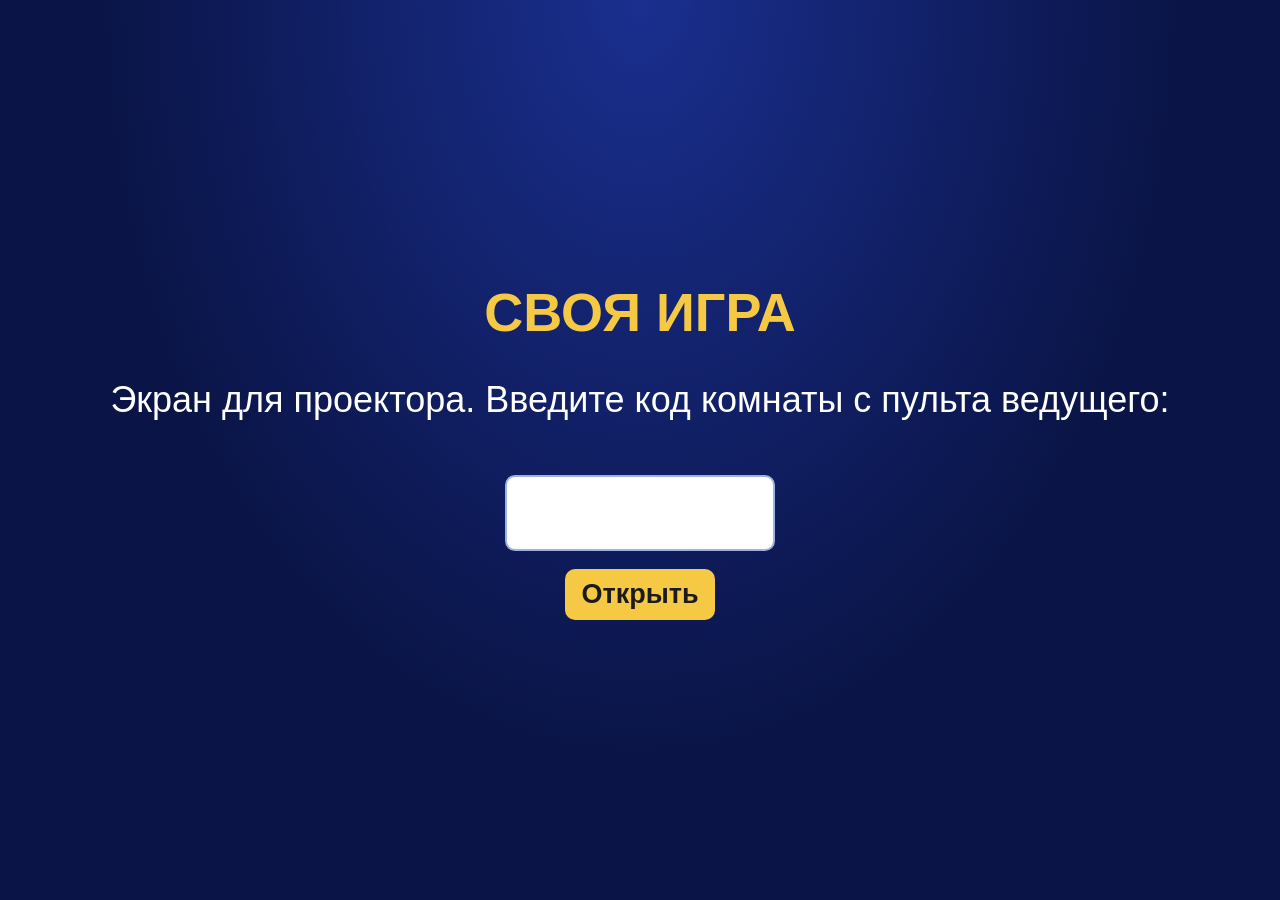
<file: svoya-igra/screen.html>
<!doctype html>
<html lang="ru">
<head>
<meta charset="utf-8" />
<meta name="viewport" content="width=device-width, initial-scale=1" />
<meta name="robots" content="noindex" />
<title>Своя игра — экран</title>
<link rel="stylesheet" href="style.css" />
<style>
  html, body { height: 100%; overflow: hidden; }
  body { display: flex; flex-direction: column; font-size: 2.2vh; }
  .top { display: flex; align-items: center; gap: 2vw; padding: 1.2vh 2vw; }
  .top .title { font-size: 4vh; font-weight: 900; color: var(--gold); letter-spacing: 0.08em; text-transform: uppercase; text-shadow: 0 3px 0 #000; }
  .top .grow { flex: 1; }
  .top .join { text-align: right; font-size: 2.2vh; }
  .top .join b { color: var(--gold); font-size: 3.4vh; letter-spacing: 0.1em; }
  .top .mini { width: 11vh; }
  .stage { flex: 1; min-height: 0; display: flex; flex-direction: column; justify-content: center; padding: 0 2.5vw; }
  .bottom { padding: 1.2vh 2vw 1.8vh; }
  .board { height: 100%; grid-template-rows: repeat(5, 1fr); font-size: 3.4vh; }
  .board .cell { font-size: 6vh; }
  .board .theme { font-size: 2.8vh; }
  .scores .score-card { font-size: 2.6vh; min-width: 12vw; }
  .scores .score-card .s { font-size: 4vh; }
  .qhead { text-align: center; font-size: 4vh; color: var(--gold); font-weight: 800; text-transform: uppercase; margin-bottom: 2vh; }
  .qtext { text-align: center; font-size: 6.2vh; line-height: 1.25; font-weight: 700; max-width: 90vw; margin: 0 auto; }
  .answer { text-align: center; margin-top: 3vh; font-size: 5vh; }
  .answer b { color: var(--gold); }
  .buzz { text-align: center; margin-top: 3vh; }
  .buzz .who { font-size: 10vh; font-weight: 900; color: var(--gold); text-shadow: 0 4px 0 #000; animation: pop 0.25s ease-out; }
  .buzz .lbl { font-size: 3.4vh; color: var(--muted); text-transform: uppercase; }
  .buzz .order { font-size: 3.4vh; color: var(--muted); margin-top: 1vh; }
  .state { text-align: center; font-size: 5vh; margin-top: 3vh; color: var(--muted); }
  .timerbar { height: 2vh; margin: 3vh auto 0; max-width: 70vw; border-radius: 1vh; }
  @keyframes pop { from { transform: scale(0.6); opacity: 0; } to { transform: scale(1); opacity: 1; } }
  .lobby { display: grid; grid-template-columns: 42vh 1fr; gap: 4vw; align-items: center; }
  .lobby .qr { width: 42vh; }
  .lobby h2 { font-size: 6vh; margin: 0 0 2vh; color: var(--gold); }
  .lobby .url { font-size: 3vh; color: var(--gold2); word-break: break-all; }
  .lobby .code { font-size: 4vh; margin: 2vh 0; }
  .lobby .code b { color: var(--gold); font-size: 8vh; letter-spacing: 0.15em; }
  .names { display: flex; flex-wrap: wrap; gap: 1vh; margin-top: 2vh; }
  .names span { background: var(--bg2); border: 2px solid #2b3fa0; border-radius: 1vh; padding: 0.6vh 1.4vw; font-size: 3vh; }
  table.res { margin: 2vh auto 0; border-collapse: collapse; font-size: 3.6vh; }
  table.res td, table.res th { padding: 1vh 2vw; border-bottom: 2px solid #2b3fa0; text-align: left; }
  .qimg { display: block; margin: 2vh auto 0; max-width: 80vw; max-height: 42vh; border-radius: 1.5vh; box-shadow: 0 1vh 4vh rgba(0,0,0,.5); }
  .imgwait.qimg { width: 50vw; height: 30vh; }
  .sp-title { text-align: center; font-size: 9vh; margin-bottom: 2vh; }
  .ok { color: #8dffb9; } .bad { color: #ffb3b0; }
  #overlay { position: fixed; inset: 0; background: rgba(0,0,0,0.75); display: flex; align-items: center; justify-content: center; z-index: 10; cursor: pointer; text-align: center; font-size: 4vh; }
  #overlay b { color: var(--gold); }
  #noconn { position: fixed; bottom: 1vh; left: 1vw; font-size: 2vh; color: #ffb3b0; }
  #ask { margin: auto; text-align: center; font-size: 4vh; }
  #ask input { width: 30vh; font-size: 5vh; text-align: center; margin: 2vh 0; }
</style>
</head>
<body>
  <div id="ask" class="hidden">
    <div class="gold-text" style="font-size:6vh;font-weight:900">СВОЯ ИГРА</div>
    <p>Экран для проектора. Введите код комнаты с пульта ведущего:</p>
    <input id="inCode" inputmode="numeric" maxlength="4" /><br />
    <button class="gold" id="goCode" style="font-size:3vh">Открыть</button>
  </div>
  <div class="top hidden" id="top">
    <div class="title">Своя игра</div>
    <div class="grow"></div>
    <div class="join" id="joinInfo"></div>
    <div class="qr mini" id="miniQr"></div>
  </div>
  <div class="stage hidden" id="stage"></div>
  <div class="bottom hidden" id="bottom"><div class="scores" id="scores"></div></div>
  <div id="overlay" class="hidden"><div>Нажмите в любом месте,<br>чтобы включить <b>звук</b> и <b>полный экран</b></div></div>
  <div id="noconn" class="hidden">Нет связи с пультом ведущего…</div>

<script src="lib/qrcode.js"></script>
<script src="lib/supabase.js"></script>
<script src="config.js"></script>
<script src="common.js"></script>
<script>
'use strict';
const { $, esc, VALUES } = SV;
const room = SV.roomFromUrl();
let st = null, lastAt = 0, timerEnd = 0, conn = null;

if (!room) {
  $('#ask').classList.remove('hidden');
  $('#goCode').onclick = () => {
    const c = $('#inCode').value.replace(/\D/g, '');
    if (c.length === 4) location.href = SV.pageUrl('screen.html', c);
  };
} else {
  ['#top', '#stage', '#bottom', '#overlay'].forEach((s) => $(s).classList.remove('hidden'));
  const url = SV.pageUrl('play.html', room);
  $('#miniQr').innerHTML = SV.qrSvg(url);
  $('#joinInfo').innerHTML = 'Код комнаты<br><b>' + room + '</b>';
  $('#stage').innerHTML = '<div class="state">Ждём пульт ведущего…</div>';
  $('#overlay').onclick = () => {
    SV.unlockAudio();
    const d = document.documentElement;
    if (d.requestFullscreen) d.requestFullscreen().catch(() => {});
    $('#overlay').classList.add('hidden');
  };
  conn = SV.connect(room, {
    key: 'screen-' + SV.uid(),
    meta: { role: 'screen' },
    onMsg,
    onStatus(s) { if (s === 'ok') conn.send({ t: 'hi' }); },
  });
  setInterval(() => $('#noconn').classList.toggle('hidden', Date.now() - lastAt < 12000), 1000);
  setInterval(() => {
    const f = $('#tfill');
    if (f && st && st.phase === 'open') f.style.width = Math.max(0, ((timerEnd - Date.now()) / SV.BUZZ_MS) * 100) + '%';
  }, 150);
}

function onMsg(m) {
  if (m && m.t === 'img') { SV.imgCache[m.key] = m.data; if (st) render(); return; }
  if (!m || m.t !== 'state' || m.room !== room) return;
  lastAt = Date.now();
  const prev = st;
  st = m;
  if (st.phase === 'open' && st.timerLeft != null) timerEnd = Date.now() + st.timerLeft;
  // звуки
  if (prev) {
    if (st.phase === 'answering' && (prev.phase !== 'answering' || prev.round !== st.round)) SV.beep('buzz');
    if (st.wrong.length > prev.wrong.length) SV.beep('bad');
    if (st.phase === 'reveal' && prev.phase === 'answering') SV.beep('good');
  }
  // перерисовываем только если что-то изменилось (повторы раз в 4 с не мигают)
  const sig = JSON.stringify({ ...st, timerLeft: null });
  if (prev && sig === JSON.stringify({ ...prev, timerLeft: null })) return;
  render();
}

function nameOf(id) { const p = st.players.find((x) => x.id === id); return p ? p.name : '?'; }

function render() {
  const ph = st.phase;
  const lobby = ph === 'lobby';
  $('#top').style.visibility = lobby ? 'hidden' : 'visible';
  $('#bottom').classList.toggle('hidden', lobby);
  const first = st.buzz[0] && st.buzz[0].id;
  $('#scores').innerHTML = st.players.map((p) => `<div class="score-card ${p.online ? '' : 'off'} ${p.id === first && ph === 'answering' ? 'first' : ''} ${st.wrong.includes(p.id) ? 'wrong' : ''}">
      <div class="n">${esc(p.name)}</div><div class="s">${SV.money(p.score)}</div></div>`).join('');
  const el = $('#stage');
  const cur = st.cur;
  const sp = cur && cur.special;
  const head = cur ? `${sp ? '<div class="sp-title" style="font-size:4vh;margin:0">' + SV.specialTitle(sp) + '</div>' : ''}<div class="qhead">${esc(cur.theme)} · ${sp ? 'ставка ' + sp.bet : cur.value}</div><div class="qtext">${esc(cur.text)}</div>${SV.imgHtml(cur.img, conn, 'qimg', cur.imgCredit)}` : '';
  const ans = cur && cur.answer != null ? `<div class="answer">Ответ: <b>${esc(cur.answer)}</b></div>` : '';
  let h = '';
  switch (ph) {
    case 'lobby': {
      const url = SV.pageUrl('play.html', room);
      h = `<div class="lobby"><div class="qr">${SV.qrSvg(url)}</div><div>
        <div class="gold-text" style="font-size:8vh;font-weight:900;text-shadow:0 4px 0 #000">СВОЯ ИГРА</div>
        <h2>Наведите камеру телефона на QR-код</h2>
        <div class="url">${esc(url)}</div>
        <div class="code">Код комнаты: <b>${room}</b></div>
        <div class="muted" style="font-size:3vh">Игроки (${st.players.length}):</div>
        <div class="names">${st.players.map((p) => '<span>' + esc(p.name) + '</span>').join('')}</div></div></div>`;
      break;
    }
    case 'board': {
      h = '<div class="board">';
      st.themes.forEach((t, ti) => {
        h += `<div class="theme">${esc(t)}</div>`;
        VALUES.forEach((v, i) => (h += `<div class="cell ${st.played[ti][i] ? 'played' : ''}">${v}</div>`));
      });
      h += '</div>';
      if (st.chooser) h += `<div class="state" style="margin-top:1.5vh;font-size:3.6vh">Выбирает: <b class="gold-text">${esc(nameOf(st.chooser))}</b></div>`;
      el.style.justifyContent = 'stretch';
      el.innerHTML = h;
      return;
    }
    case 'question':
      h = head + ans;
      break;
    case 'cat':
      h = `<div class="sp-title">🐱 Кот в мешке!</div><div class="qhead">Тема: ${esc(cur.theme)} · ${cur.value}</div>
        <div class="state">${st.chooser ? esc(nameOf(st.chooser)) + ' отдаёт вопрос другому игроку' : 'Ведущий отдаёт вопрос игроку'}</div>`;
      break;
    case 'auction':
      h = `<div class="sp-title">🔨 Аукцион!</div><div class="qhead">${esc(cur.theme)} · номинал ${cur.value}</div>
        <div class="state">Торгуемся! Ставка — не меньше ${cur.value} или ва-банк</div>`;
      break;
    case 'special':
      h = head + `<div class="buzz"><div class="lbl">Отвечает</div><div class="who">${esc(nameOf(sp.to))}</div></div>` + ans;
      break;
    case 'open':
      h = head + `<div class="timerbar"><div id="tfill"></div></div>` + ans;
      break;
    case 'answering': {
      const rest = st.buzz.slice(1);
      h = head + `<div class="buzz"><div class="lbl">Отвечает</div><div class="who">${esc(nameOf(first))}</div>
        ${rest.length ? '<div class="order">' + rest.map((b, k) => (k + 2) + '. ' + esc(nameOf(b.id))).join(' · ') + '</div>' : ''}</div>` + ans;
      break;
    }
    case 'timeout':
      h = head + `<div class="state">Время вышло</div>` + ans;
      break;
    case 'reveal': {
      h = head + ans + (st.correct ? `<div class="state">Верно ответил(а): <b class="gold-text">${esc(nameOf(st.correct))}</b></div>` : '');
      break;
    }
    case 'final_bets': {
      const F = st.final;
      h = `<div class="qhead" style="font-size:8vh">Финал</div><div class="qtext">Тема: <span class="gold-text">${esc(F.theme)}</span></div>
        <div class="state">Участники делают ставки на телефонах</div>
        <div class="names" style="justify-content:center">${F.eligible.map((id) => '<span>' + (F.betDone.includes(id) ? '✓ ' : '… ') + esc(nameOf(id)) + '</span>').join('')}</div>`;
      break;
    }
    case 'final_question':
    case 'final_judge': {
      const F = st.final;
      h = `<div class="qhead">Финал · ${esc(F.theme)}</div><div class="qtext">${esc(F.text)}</div>
        <div class="state">${ph === 'final_judge' ? 'Ведущий проверяет ответы…' : 'Пишем ответы на телефонах'}</div>
        <div class="names" style="justify-content:center">${F.eligible.map((id) => '<span>' + (F.ansDone.includes(id) ? '✓ ' : '… ') + esc(nameOf(id)) + '</span>').join('')}</div>`;
      break;
    }
    case 'final_results': {
      const F = st.final;
      const top = [...st.players].sort((a, b) => b.score - a.score);
      h = `<div class="qhead">Финал · ответ: <span style="color:#fff">${esc(F.answer)}</span></div>
        <table class="res"><tr><th>Игрок</th><th>Ответ</th><th>Ставка</th></tr>
        ${F.results.map((r) => `<tr><td>${esc(nameOf(r.id))}</td><td class="${r.ok ? 'ok' : 'bad'}">${esc(r.answer) || '—'}</td><td class="${r.ok ? 'ok' : 'bad'}">${r.ok ? '+' : '−'}${r.bet}</td></tr>`).join('')}</table>
        ${top[0] ? `<div class="buzz"><div class="lbl">Победитель</div><div class="who">${esc(top[0].name)}</div></div>` : ''}`;
      break;
    }
  }
  el.style.justifyContent = 'center';
  el.innerHTML = h;
}
</script>
</body>
</html>
</file>
<file: svoya-igra/style.css>
:root {
  --bg: #0a1446;
  --bg2: #10206e;
  --cell: #1a33a8;
  --cell-hi: #2545d6;
  --line: #000a2e;
  --gold: #f6c945;
  --gold2: #ffdf7a;
  --text: #ffffff;
  --muted: #9fb0e8;
  --green: #1fbf5b;
  --red: #e0413b;
  --grey: #4b5578;
}
* { box-sizing: border-box; }
html, body { margin: 0; height: 100%; }
body {
  background: radial-gradient(ellipse at top, #1a2f8f 0%, var(--bg) 60%);
  background-color: var(--bg);
  background-attachment: fixed;
  min-height: 100%;
  color: var(--text);
  font-family: 'Arial Narrow', 'Roboto Condensed', Arial, sans-serif;
  -webkit-tap-highlight-color: transparent;
}
button, input, textarea, select { font: inherit; }
button {
  cursor: pointer;
  border: 0;
  border-radius: 10px;
  padding: 10px 16px;
  background: var(--cell);
  color: #fff;
  font-weight: 700;
}
button:hover { background: var(--cell-hi); }
button:disabled { opacity: 0.4; cursor: default; }
button.gold { background: var(--gold); color: #1b1b1b; }
button.green { background: var(--green); }
button.red { background: var(--red); }
button.ghost { background: transparent; border: 2px solid var(--muted); color: var(--muted); }
input, textarea {
  background: #fff;
  color: #111;
  border: 2px solid var(--muted);
  border-radius: 10px;
  padding: 10px 12px;
  width: 100%;
}
.gold-text { color: var(--gold); }
.muted { color: var(--muted); }
.hidden { display: none !important; }
.qr svg { width: 100%; height: auto; display: block; background: #fff; border-radius: 8px; }

/* Табло */
.board {
  display: grid;
  grid-template-columns: minmax(120px, 1.8fr) repeat(5, 1fr);
  gap: 4px;
  background: var(--line);
  padding: 4px;
  border-radius: 8px;
}
.board .theme, .board .cell {
  background: var(--cell);
  display: flex;
  align-items: center;
  justify-content: center;
  text-align: center;
  padding: 6px;
  min-height: 56px;
  border-radius: 3px;
}
.board .theme { text-transform: uppercase; font-weight: 700; letter-spacing: 0.02em; justify-content: flex-start; text-align: left; }
.board .cell { color: var(--gold); font-weight: 800; font-size: 1.5em; text-shadow: 0 2px 0 #000; }
.board .cell.played { color: transparent; text-shadow: none; background: #0e1d63; }
.board .cell.current { background: var(--gold); color: #1b1b1b; text-shadow: none; }
button.cell { border-radius: 3px; }

/* Список игроков */
.scores { display: flex; flex-wrap: wrap; gap: 8px; justify-content: center; }
.score-card {
  background: var(--bg2);
  border: 2px solid #2b3fa0;
  border-radius: 10px;
  padding: 6px 14px;
  text-align: center;
  min-width: 110px;
}
.score-card .n { font-weight: 700; }
.score-card .s { color: var(--gold); font-weight: 800; font-size: 1.4em; }
.score-card.off { opacity: 0.45; }
.score-card.first { border-color: var(--gold); box-shadow: 0 0 18px var(--gold); }
.score-card.wrong { border-color: var(--red); }
.timerbar { height: 12px; background: #000a2e; border-radius: 6px; overflow: hidden; }
.timerbar > div { height: 100%; background: var(--green); width: 100%; transition: width 0.2s linear; }
.imgwait { display: flex; align-items: center; justify-content: center; min-height: 120px; color: var(--muted); border: 2px dashed #2b3fa0; border-radius: 10px; }
.imgcredit { font-size: 11px; color: var(--muted); opacity: 0.8; margin-top: 2px; text-align: center; }
.sp-title { color: var(--gold); font-weight: 900; text-transform: uppercase; letter-spacing: 0.05em; text-shadow: 0 3px 0 #000; }
.dot { display: inline-block; width: 10px; height: 10px; border-radius: 50%; background: var(--grey); margin-right: 6px; }
.dot.on { background: var(--green); }
</file>
